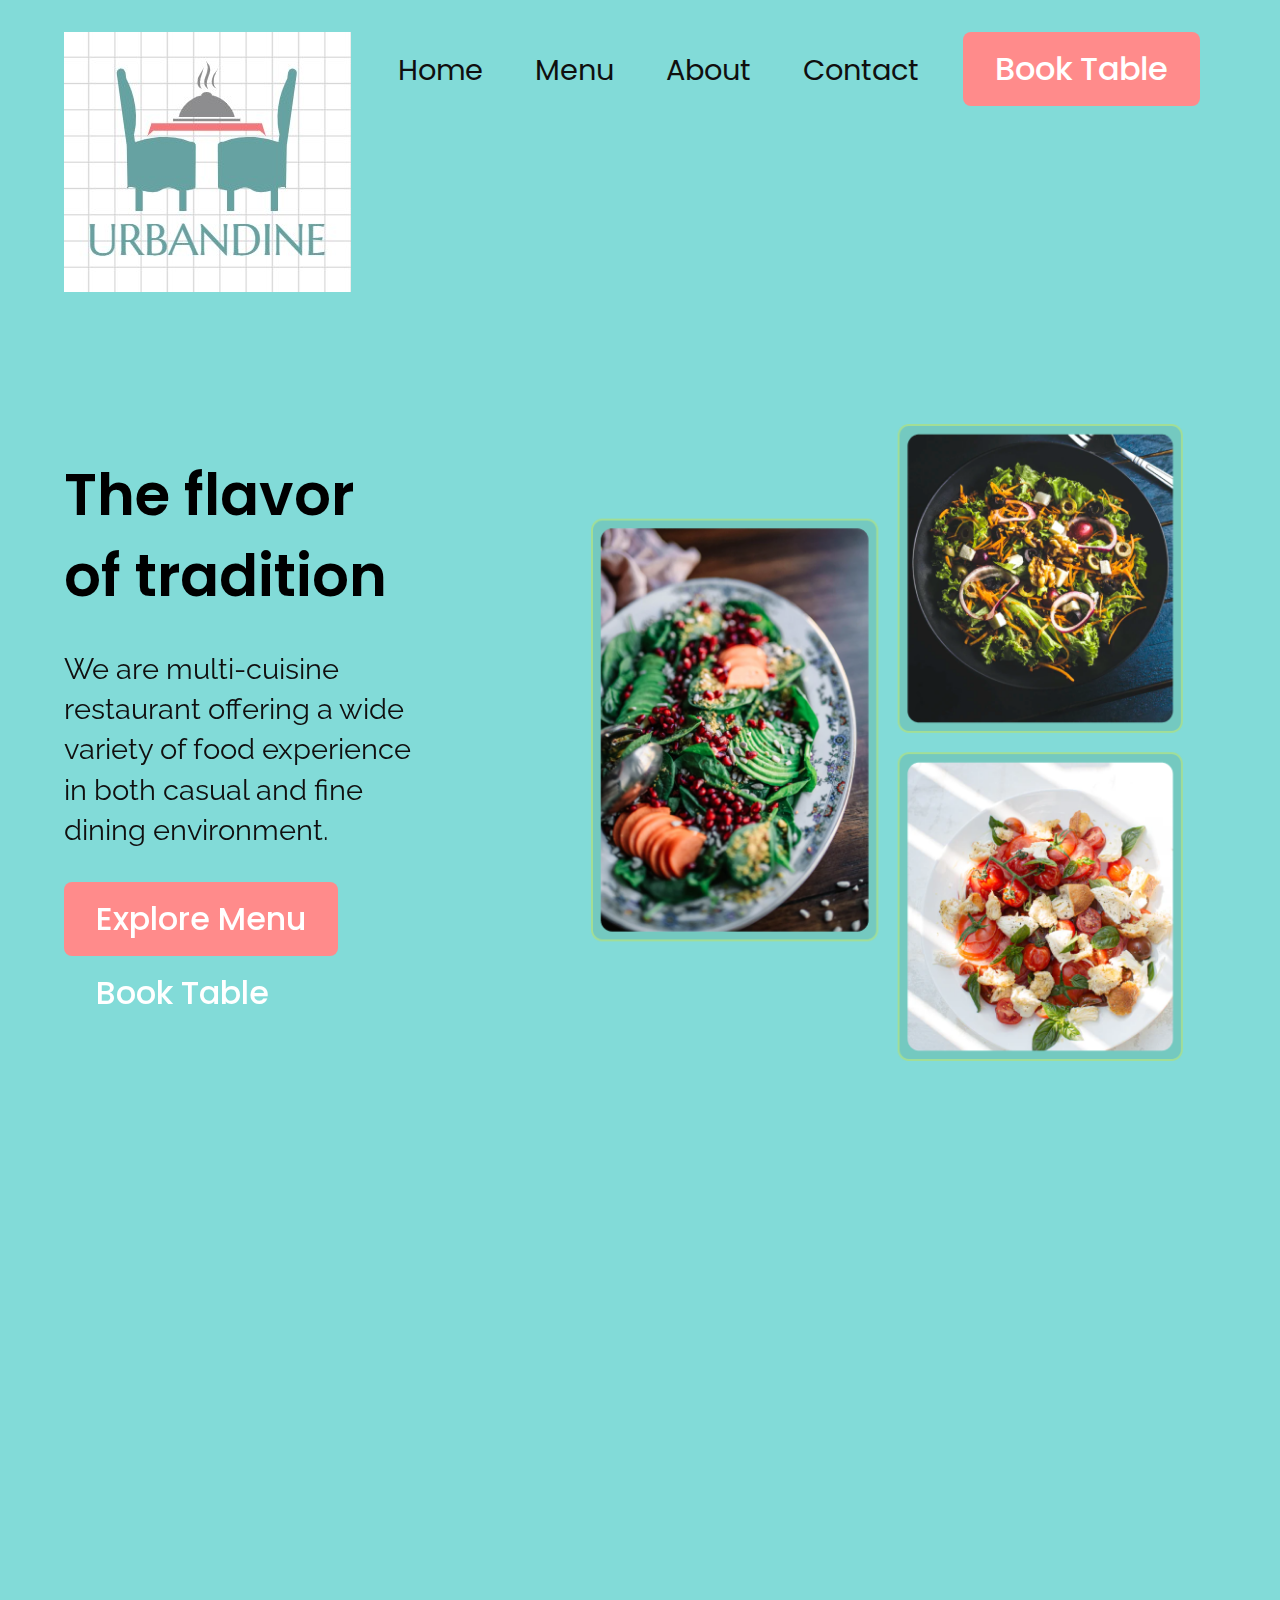
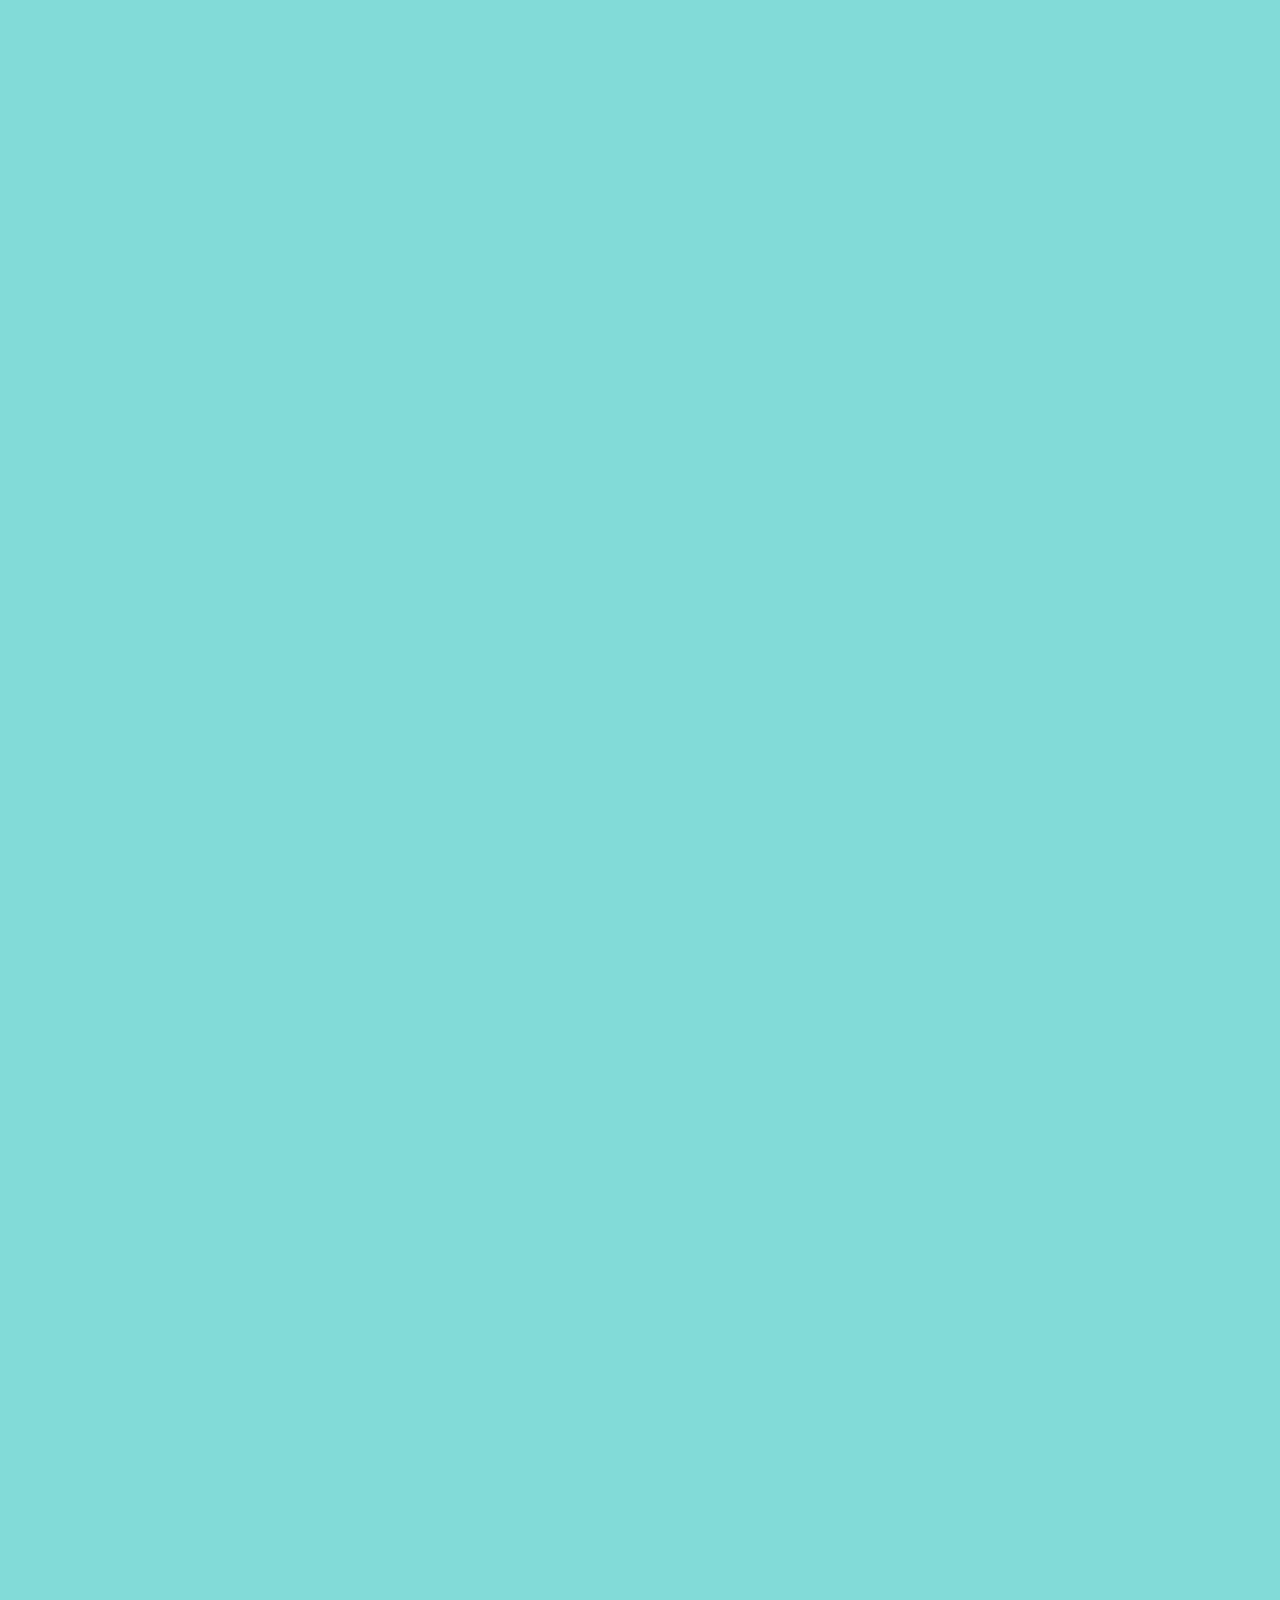
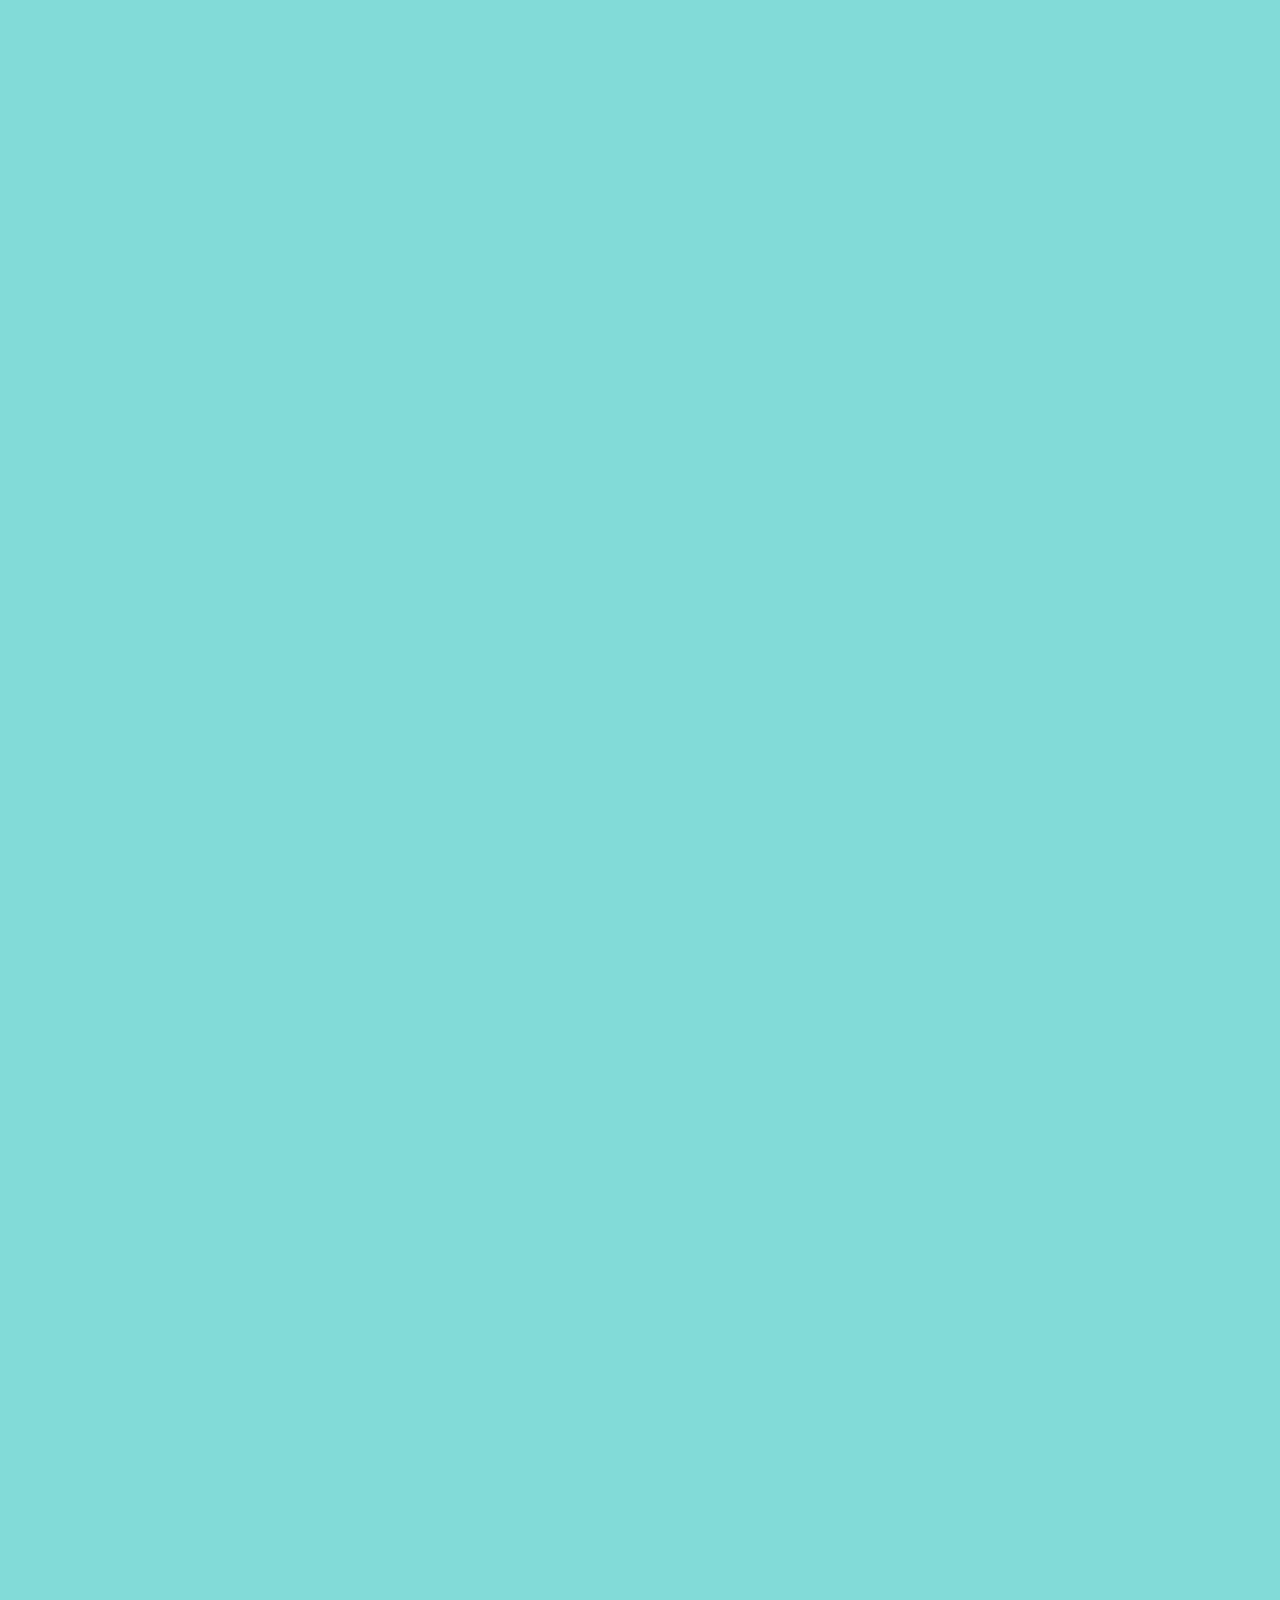
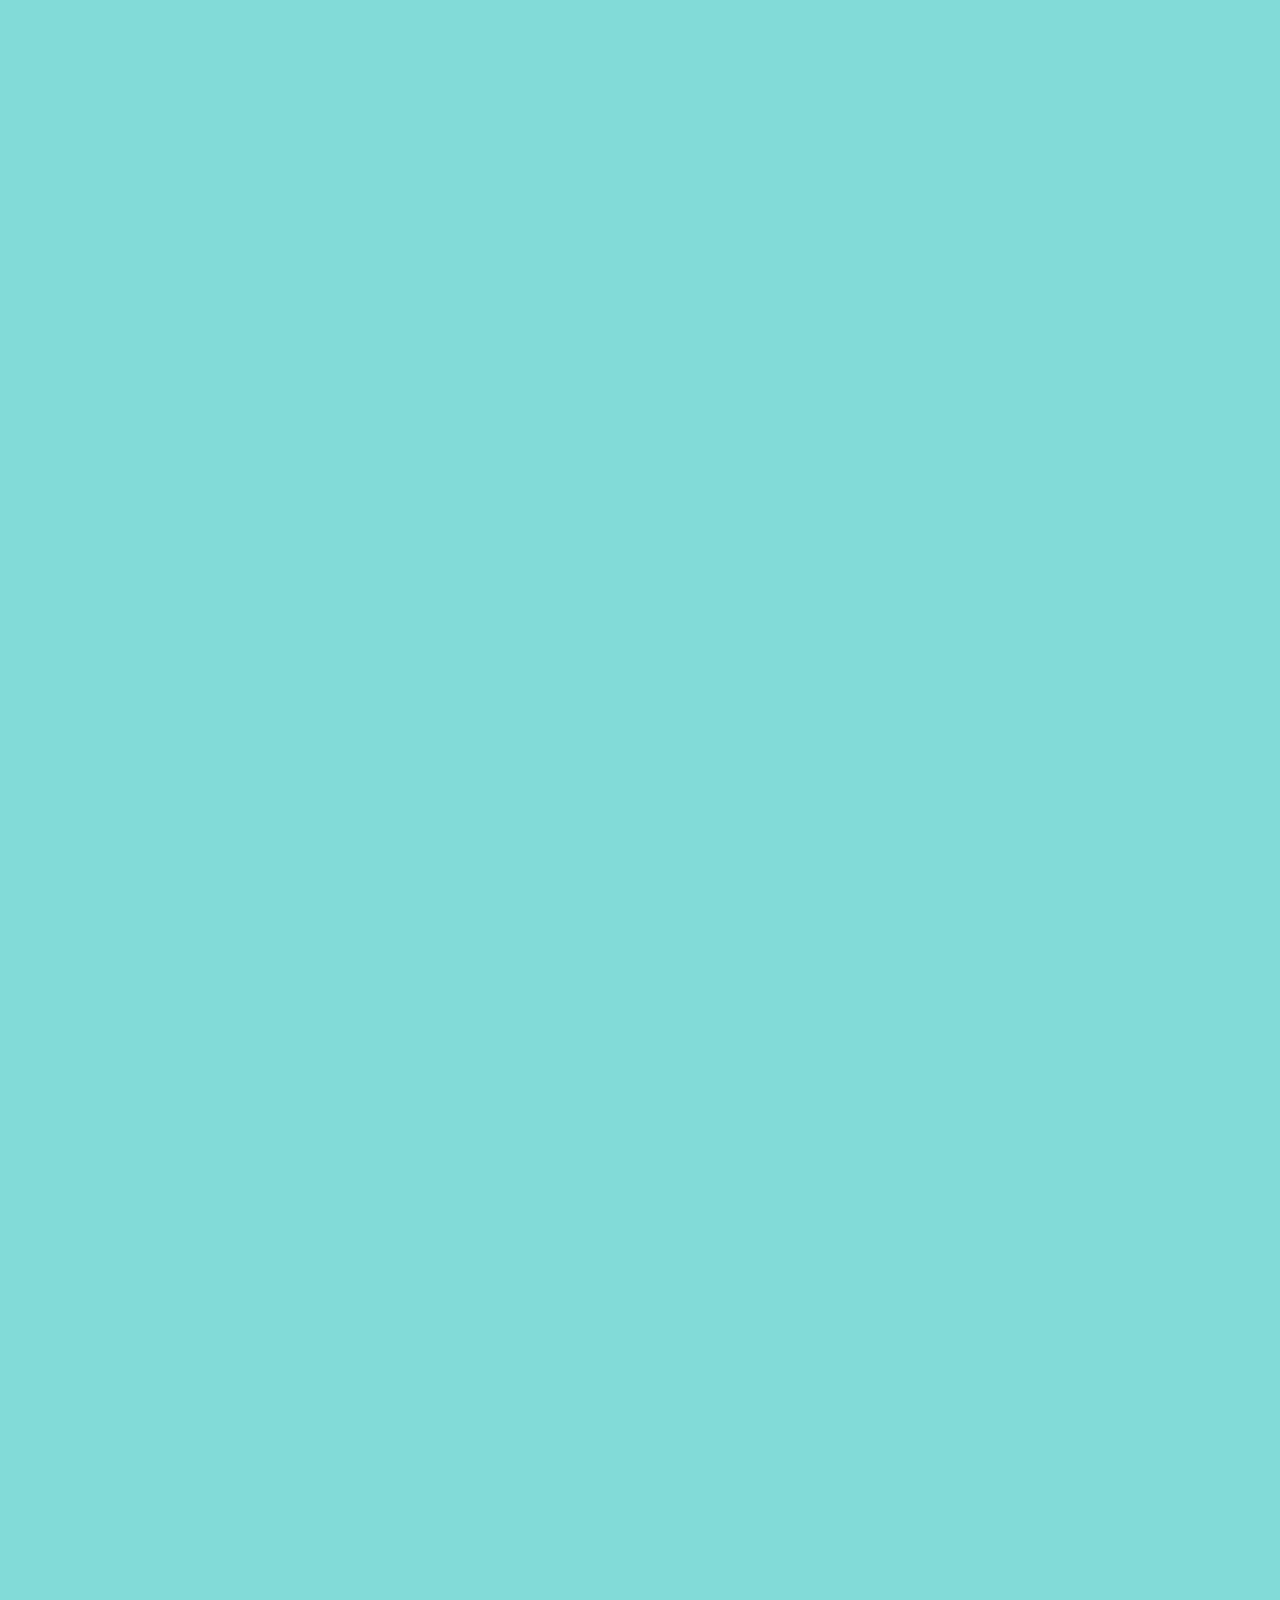
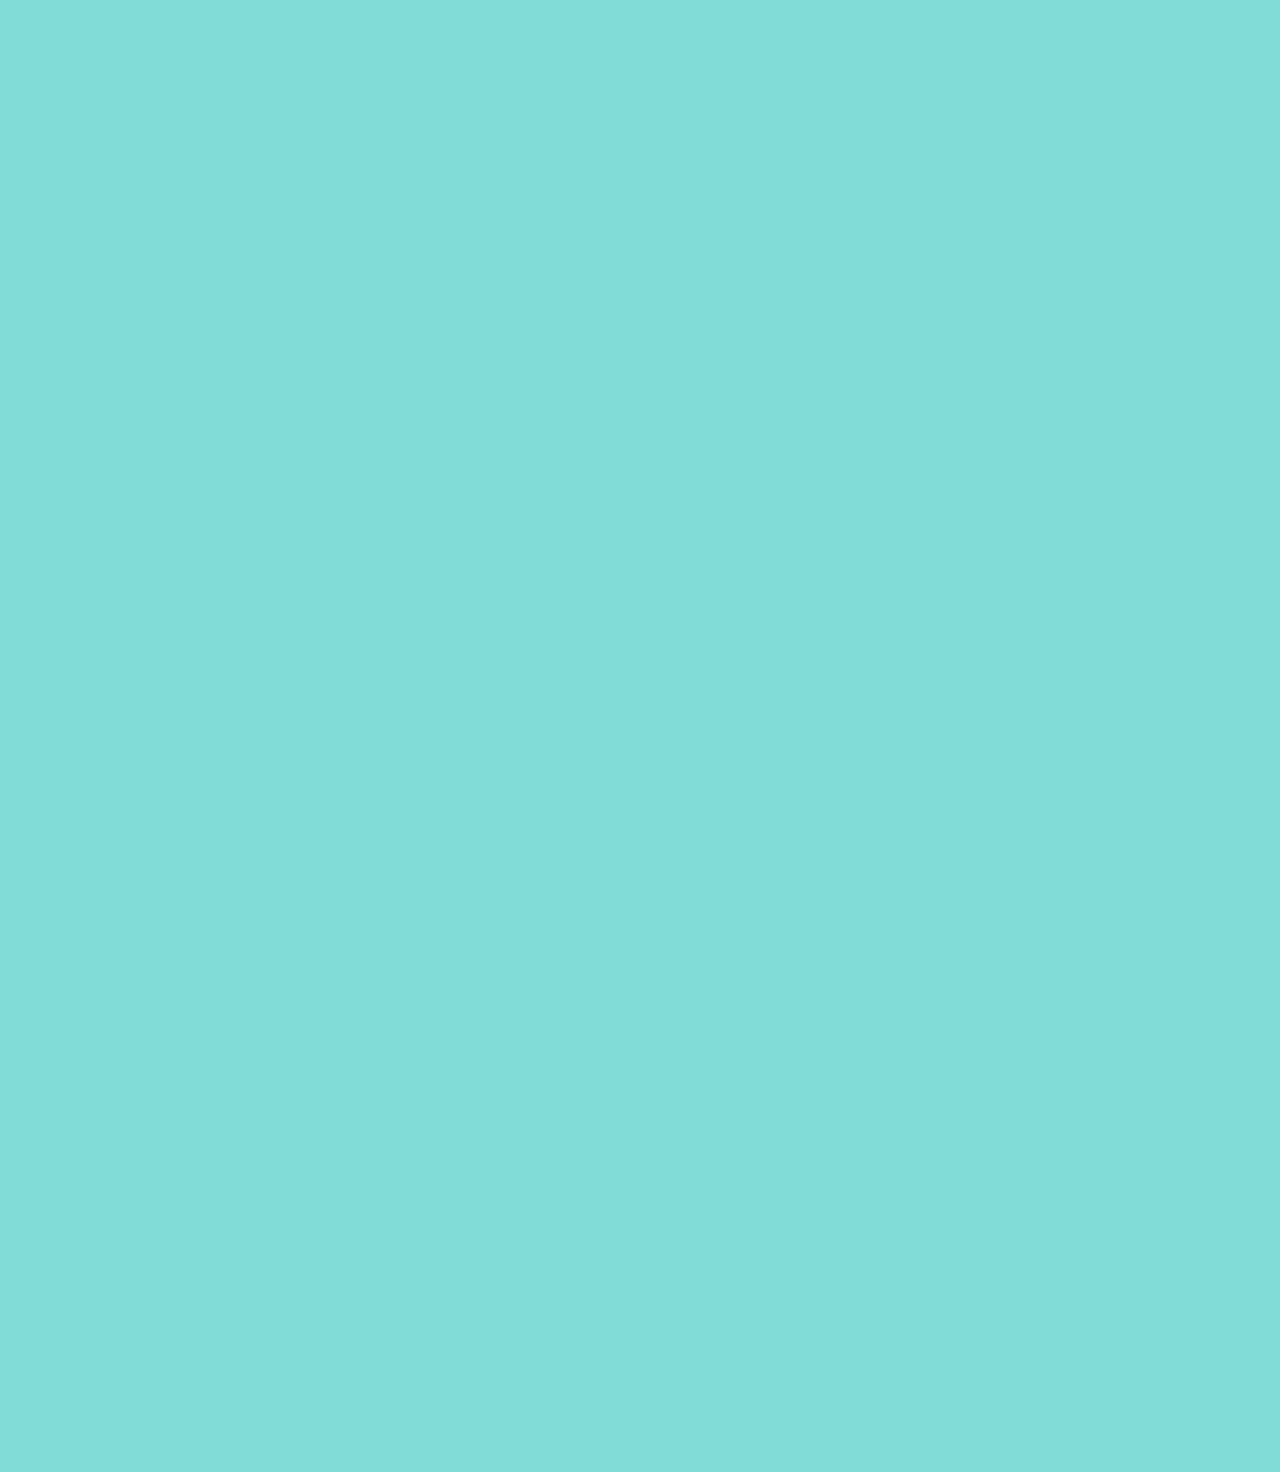
<file: index.html>
<!DOCTYPE html>
<html lange="en">
<head>
  <meta charset="UTF-8">
  <meta http-equiv="X-UA-Compatible"content="IE=edge">
  <meta name="viewport" content="width=device-width, initial-scale=1.0">
  <title>Home | UrbanDine</title>
  <link rel="stylesheet" href="./reset.css">
  <link rel="stylesheet" href="./globalstyles.css">
  <link rel="stylesheet" href="./components.css">
  <!-- aos css -->
    <link rel="stylesheet" href="https://unpkg.com/aos@next/dist/aos.css" />
    <link rel="stylesheet" href="./home.css">
</head>

<body>

<!-- Nav section -->
  <div class="nav">
    <div class="container">
      <div class="nav__wrapper">
        <a href="./index.html"class="logo">
          <img src="./images/urbandine.jpeg" alt="Urbandine">
        </a>
        <nav>
          <div class="nav__icon">
            <svg
  xmlns="http://www.w3.org/2000/svg"
  width="24"
  height="24"
  viewBox="0 0 24 24"
  fill="none"
  stroke="currentColor"
  stroke-width="2"
  stroke-linecap="round"
  stroke-linejoin="round"
>
  <line x1="3" y1="12" x2="21" y2="12" />
  <line x1="3" y1="6" x2="21" y2="6" />
  <line x1="3" y1="18" x2="21" y2="18" />
</svg>
          </div>
          <div class="nav__bgOverlay"></div>
          <ul class="nav__list">
            <div class="nav__close">

<svg
  xmlns="http://www.w3.org/2000/svg"
  width="24"
  height="24"
  viewBox="0 0 24 24"
  fill="none"
  stroke="currentColor"
  stroke-width="2"
  stroke-linecap="round"
  stroke-linejoin="round"
>
  <line x1="18" y1="6" x2="6" y2="18" />
  <line x1="6" y1="6" x2="18" y2="18" />
</svg>

</div>
            <div class="nav__list__wrapper">
              <li><a href="./index.html"class= "nav__link">Home</a></li>
              <li><a href="./menu.html"class= "nav__link">Menu</a></li>
              <li><a href="./about.html"class= "nav__link">About</a></li>
              <li><a href="./contact.html"class= "nav__link">Contact</a></li>
              <li><a href="./booking.html"class= "btn primary-btn">Book Table</a></li>
            </div>
          </ul>
        </nav>
      </div>
    </div>
    </div>
<!-- End Nav section -->

<!-- Hero Section-->
<section id="hero">
  <div class="container">
    <div class="hero__wrapper">
      <div class="hero__left" data-aos="fade-left">
        <div class="hero__left__wrapper">
          <h1 class="hero__heading">The flavor of tradition</h1>
          <p class="hero__info">We are multi-cuisine restaurant offering a wide variety of food experience in both casual and fine dining environment.</p>
          <div class="button__wrapper">
            <a href="#" class="btn primary-btn">Explore Menu</a>
            <a href="#" class="btn">Book Table</a>
          </div>
        </div>
      </div>
      <div class="hero__right" data-aos="fade-right">
        <div class="hero__imgwrapper">
          <img src="./images/heroImg.png" alt="food img">
        </div>
      </div>
    </div>
    </div>
</section>
<!--End Hero Section-->

<!-- Store info section-->
<section id="storeInfo" data-aos="fade-up">
  <div class="container">
    <div class="storeInfo__wrapper">
      <div class="storeInfo__item">
        <div class="storeInfo__icon">
          <img src="./images/wall-clock-icon.svg" alt="icon">
        </div>
        <h3 class="storeInfo__title">
          10 AM - 11 PM
        </h3>
        <p class="storeInfo__text">
          Opening Hour
        </p>
      </div>
      <div class="storeInfo__item">
        <div class="storeInfo__icon">
          <img src="./images/address-icon.svg" alt="icon">
        </div>
        <h3 class="storeInfo__title">
          Model Town, Jalandhar City, Punjab(INDIA)
        </h3>
        <p class="storeInfo__text">
          Address
        </p>
      </div>
      <div class="storeInfo__item">
        <div class="storeInfo__icon">
          <img src="./images/phone-icon.svg" alt="icon">
        </div>
        <h3 class="storeInfo__title">
          +91 2345687239
        </h3>
        <p class="storeInfo__text">
          Call Now
        </p>
      </div>
    </div>
  </div>
<!-- end Store info section-->

<!-- Our Specials Section-->
<section id="ourSpecials" data-aos="fade-up">
  <div class="container">
    <div class="ourSpecials__wrapper">
      <div class="ourSpecials__left">
        <div class="ourSpecials__item">
          <div class="ourSpecials__item__img">
            <img src="./images/food-3.png" alt="food img">
          </div>
          <h2 class="ourSpecials__item__title">Sweet Potato Fries Bowl</h2>
          <h3 class="ourSpecials__item__price">Rs.750</h3>
          <div class="ourSpecials__item__stars">
            <img src="./images/3star.png" alt="3stars">
          </div>
          <p class="ourSpecials__item__text">
            These Sweet Potato Fries bowl are a glorious,messy plate of goodness. Crispy sweet potato fries loaded with lots of fresh summer vegetables and lime ranch. By adding a seasoning blend with chipotle powder, gralic and onion, these spicy sweet potato fries are full of flavour.
          </p>
        </div>
        <div class="ourSpecials__item">
          <div class="ourSpecials__item__img">
            <img src="./images/food-1.png" alt="food img">
          </div>
          <h2 class="ourSpecials__item__title">Vegan Salad Bowl
          </h2>
          <h3 class="ourSpecials__item__price">Rs.550</h3>
          <div class="ourSpecials__item__stars">
            <img src="./images/3star.png" alt="3stars">
          </div>
          <p class="ourSpecials__item__text">
            Vegan salad bowl are immensely satisfying with any combination of whole grains, pulses, noodles, raw or cooked fruits, and veggies all topped off with a delicious sauce or dressing – each bite is an explosion of flavors and textures.
          </p>
        </div>
      </div>
      <div class="ourSpecials__right">
        <h2 class="ourSpecials__title">our Specials</h2>
        <p class="ourSpecials__text">
          All of our food is prepared daily at our restaurants to ensure the highest quality, freshestmeals are delivered to our customers.
        </p>
        <a href="./booking.html" class="btn primary-btn">Book Table</a>
      </div>
    </div>

  </div>
</section>
<!-- End Our Specials Section-->

<!-- Top Dishes -->
<section id="dishGrid" data-aos="fade-down">
  <div class="container">
    <h2 class="dishGrid__title">
      Top Dishes
    </h2>
    <div class="dishGrid__wrapper">
      <div class="dishGrid__item">
        <div class="dishGrid__item__img">
          <img src="./images/food-1.png" alt="food img">
        </div>
        <div class="dishGrid__item__info">
          <h3 class="dishGrid__item__title">
          Vegan Salad Bowl
        </h3>
        <h3 class="dishGrid__item__price">Rs.550</h3>
        <div class="dishGrid__item__stars">
          <img src="./images/3star.png" alt="3 stars">
        </div>
        </div>
      </div>
      <div class="dishGrid__item">
        <div class="dishGrid__item__img">
          <img src="./images/biryani.jpg" alt="food img">
        </div>
        <div class="dishGrid__item__info">
          <h3 class="dishGrid__item__title">
          Sep. Non-Veg Biryani
        </h3>
        <h3 class="dishGrid__item__price">Rs.470</h3>
        <div class="dishGrid__item__stars">
          <img src="./images/3star.png" alt="3 stars">
        </div>
        </div>
      </div>
      <div class="dishGrid__item">
        <div class="dishGrid__item__img">
          <img src="./images/bhurji.jpg" alt="food img">
        </div>
        <div class="dishGrid__item__info">
          <h3 class="dishGrid__item__title">
          Punjabi Paneer Bhurji
        </h3>
        <h3 class="dishGrid__item__price">Rs.570</h3>
        <div class="dishGrid__item__stars">
          <img src="./images/3star.png" alt="3 stars">
        </div>
        </div>
      </div>
    </div>

  </div>

</section>
<!-- End Top Dishes -->

<!-- Discount Section -->
<section id="discount" data-aos="fade-up">
  <div class="container">
    <div class="discount__wrapper">
      <div class="discount__images">
        <div class="discount__img1">
          <img src="./images/food-5.png" alt="food img">
        </div>
        <div class="discount__img2">
          <img src="./images/food-4.png" alt="food img">
        </div>
        <div class="discount__img3">
          <img src="./images/food-3.png" alt="food img">
        </div>
      </div>
      <div class="discount__info">
        <h3 class="discount__text">20% OFF</h3>
        <h3 class="discount__title">Demo Dish For Discount</h3>
        <h3 class="discount__price">
          <span class="discount__oldPrice">Rs.740</span>
          <span class="discount__newPrice">Rs.640</span>
        </h3>
        <div class="discount__stars">
          <img src="./images/3star.png" alt="3 stars">
        </div>
        <a href="./booking.html" class="btn primary-btn">Book Table</a>
      </div>
    </div>

  </div>

</section>
<!-- End Discount Section-->

<!-- Events Media Section-->
<section id="eventsMedia" data-aos="fade-up">
  <div class="container">
    <div class="eventsMedia__wrapper">
      <div class="eventsMedia__1">
        <img src="./images/eventsMedia1.png" alt="events">
        <a href="#" class="eventsMedia__1__playButton">
        <img src="./images/playIcon.svg" alt="play button">
        </a>
      </div>
      <div class="eventsMedia__2">
        <img src="./images/eventsMedia2.png" alt="events">
      </div>
    </div>
  </div>
</section>
<!-- End Events Media Section-->

<!-- Events Info section-->
<section id="eventsInfo" data-aos="fade-up">
  <div class="container">
    <div class="eventsInfo__wrapper">
      <div class="eventsInfo__left">
        <div class="eventsInfo__item">
          <div class="eventsInfo__item__img">
            <img src="./images/event-corporate.png" alt="events">
          </div>
          <div class="eventsInfo__item__info">
            <h2 class="eventsInfo__item__title">Corporate Events</h2>
            <p class="eventsInfo__item__text">
              UrbanDine is the perfect venue for your corporate events. We specialize in private parties.
            </p>
          </div>
        </div>
        <div class="eventsInfo__item">
          <div class="eventsInfo__item__img">
            <img src="./images/event-weedings.png" alt="events">
          </div>
          <div class="eventsInfo__item__info">
            <h2 class="eventsInfo__item__title">Wedding</h2>
            <p class="eventsInfo__item__text">
              UrbanDine offers an intimately unique wedding experience set in a spectacular setting that is sophisticated and comfortable.
            </p>
          </div>
        </div>
      </div>
      <div class="eventsInfo__right">
        <h2 class="eventsInfo__title">
          Book For Events
        </h2>
        <p class="eventsInfo__text">
          Book your private event or corporate function at UrbanDine to experience a truly unique experience.
        </p>
        <a href="./contact.html" class="btn primary-btn">Contact Now</a>
      </div>
    </div>
  </div>
</section>

<!-- End Events Info section-->

<!-- Why us Section -->
<section id="whyUs">
  <div class="container">
    <div class="whyUs__wrapper">
      <div class="whyUs__left" data-aos="fade-right">
        <h2 class="whyUs__title">Why Choose Our Food</h2>
        <p class="whyUs__text">
          Quality of Service, Food, Ambiance and Value of Money are the primary elements for choosing a restaurant. UrbanDine is One of the Most exquisite fine-dining restaurant in Punjab cities with a captivating view of perfect ambiance, and scrumptious food.
        </p>
      </div>
      <div class="whyUs__right" data-aos="fade-left">
        <div class="whyUs__items__wrapper">
          <div class="whyUs__item">
            <div class="whyUs__item__icon">
              <img src="./images/whyUs-icon1.svg" alt="quality food">
            </div>
            <p class="whyUs__item__text">Quality Food</p>
          </div>
          <div class="whyUs__item">
            <div class="whyUs__item__icon">
              <img src="./images/whyUs-icon2.svg" alt="Classic taste">
            </div>
            <p class="whyUs__item__text">Classic taste</p>
          </div>
          <div class="whyUs__item">
            <div class="whyUs__item__icon">
              <img src="./images/whyUs-icon3.svg" alt="Skilled chef">
            </div>
            <p class="whyUs__item__text">Skilled chef</p>
          </div>
          <div class="whyUs__item">
            <div class="whyUs__item__icon">
              <img src="./images/whyUs-icon4.svg" alt="Best service">
            </div>
            <p class="whyUs__item__text">Best service</p>
          </div>
        </div>
      </div>
    </div>
  </div>
</section>
<!-- End Why us Section -->

<!-- Newsletter Section -->
<section id="newsletter" data-aos="fade-up">
  <div class="container">
    <div class="newsletter__wrapper">
      <div class="newsletter__info">
        <h3 class="newsletter__title">Join Newsletter</h3>
        <p class="newsletter__text">
          Get notified with the latest news and recent offers from the "UrbanDine".
        </p>
      </div>
      <div class="newsletter__form">
        <form>
         <label for="email">
           <input type="email" placeholder="Your Email Address">
         </label>
         <button type="submit">Join</button>
        </form>
      </div>
    </div>
  </div>
</section>
<!-- End Newsletter Section -->

<!-- footer -->
  <footer>
    <div class="container">
      <div class="footer__wrapper">
        <div class="footer__col1">
          <div class="footer__logo">
            <img src="./images/urbandine.jpeg" alt="Urbandine">
          </div>
          <p class="footer_desc">
            Fresh and Delicious traditional Indian food to delight the whole family.
          </p>
          <div class="footer_socials">
            <h4 class="footer_socials__title">Follow us</h4>
            <ol>
              <li>
                <a href="#">
                <svg
  xmlns="http://www.w3.org/2000/svg"
  width="24"
  height="24"
  viewBox="0 0 24 24"
  fill="none"
  stroke="currentColor"
  stroke-width="2"
  stroke-linecap="round"
  stroke-linejoin="round"
>
  <path d="M18 2h-3a5 5 0 0 0-5 5v3H7v4h3v8h4v-8h3l1-4h-4V7a1 1 0 0 1 1-1h3z" />
</svg>
</a>
         </li>
         <li>
           <a href="#">
             <svg
  xmlns="http://www.w3.org/2000/svg"
  width="24"
  height="24"
  viewBox="0 0 24 24"
  fill="none"
  stroke="currentColor"
  stroke-width="2"
  stroke-linecap="round"
  stroke-linejoin="round"
>
  <rect x="2" y="2" width="20" height="20" rx="5" ry="5" />
  <path d="M16 11.37A4 4 0 1 1 12.63 8 4 4 0 0 1 16 11.37z" />
  <line x1="17.5" y1="6.5" x2="17.51" y2="6.5" />
</svg>
</a>
    </li>
    <a href="#">
      <svg
 xmlns="http://www.w3.org/2000/svg"
 width="24"
 height="24"
 viewBox="0 0 24 24"
 fill="none"
 stroke="currentColor"
 stroke-width="2"
 stroke-linecap="round"
 stroke-linejoin="round"
>
 <path d="M23 3a10.9 10.9 0 0 1-3.14 1.53 4.48 4.48 0 0 0-7.86 3v1A10.66 10.66 0 0 1 3 4s-4 9 5 13a11.64 11.64 0 0 1-7 2c9 5 20 0 20-11.5a4.5 4.5 0 0 0-.08-.83A7.72 7.72 0 0 0 23 3z" />
</svg>
    <li>

</a>
</li>
            </ol>
          </div>
        </div>
        <div class="footer__col2">
        <h3 class="footer__text__title">
          Links
        </h3>
        <ol class="footer__text">
          <li>
            <a href="./index.html">Home</a>
          </li>
          <li>
            <a href="./menu.html">Menu</a>
          </li>
          <li>
            <a href="./booking.html">Book Table</a>
          </li>
        <li>
          <a href="./about.html">About Us</a>
        </li>
        <li>
          <a href="./contact.html">Contact</a>
        </li>
        <li>
          <a href="#">Privacy Policy</a>

        </li>
        </ol>
        </div>
        <div class="footer__col3">
        <h3 class="footer__text__title">
          Support
        </h3>
        <ol class="footer__text">
          <li>
            <a href="./contact.html">Contact</a>
          </li>
          <li>
            <a href="#">Support Center</a>
          </li>
          <li>
            <a href="#">Feedback</a>
          </li>
        </ol>
        </div>
        <div class="footer__col4">
        <h3 class="footer__text__title">
          Contact
        </h3>
        <ol class="footer__text">
          <li>
            <a href="mobile no: +91 2345687239">+91 2345687239</a>
          </li>
          <li>
            <a href="mail id:">urbandine786@gmail.com</a>
          </li>
          <li>
            <a href="address">Shop No.22/B, Model Town, Jalandhar City, Punjab(INDIA) </a>
          </li>
        </ol>
        </div>
      </div>

    </div>

  </footer>
  <div class="copyright">
    <div class="container">
      <p class="copyright__text">
        © Copyright 2022 UrbanDine | All right reserved
      </p>
    </div>
  </div>
  <!-- end footer -->

  <!-- aos script -->
  <script src="https://unpkg.com/aos@next/dist/aos.js"></script>
  <!-- Custom script -->
    <script src="./main.js"></script>
</body>
</html>
</file>
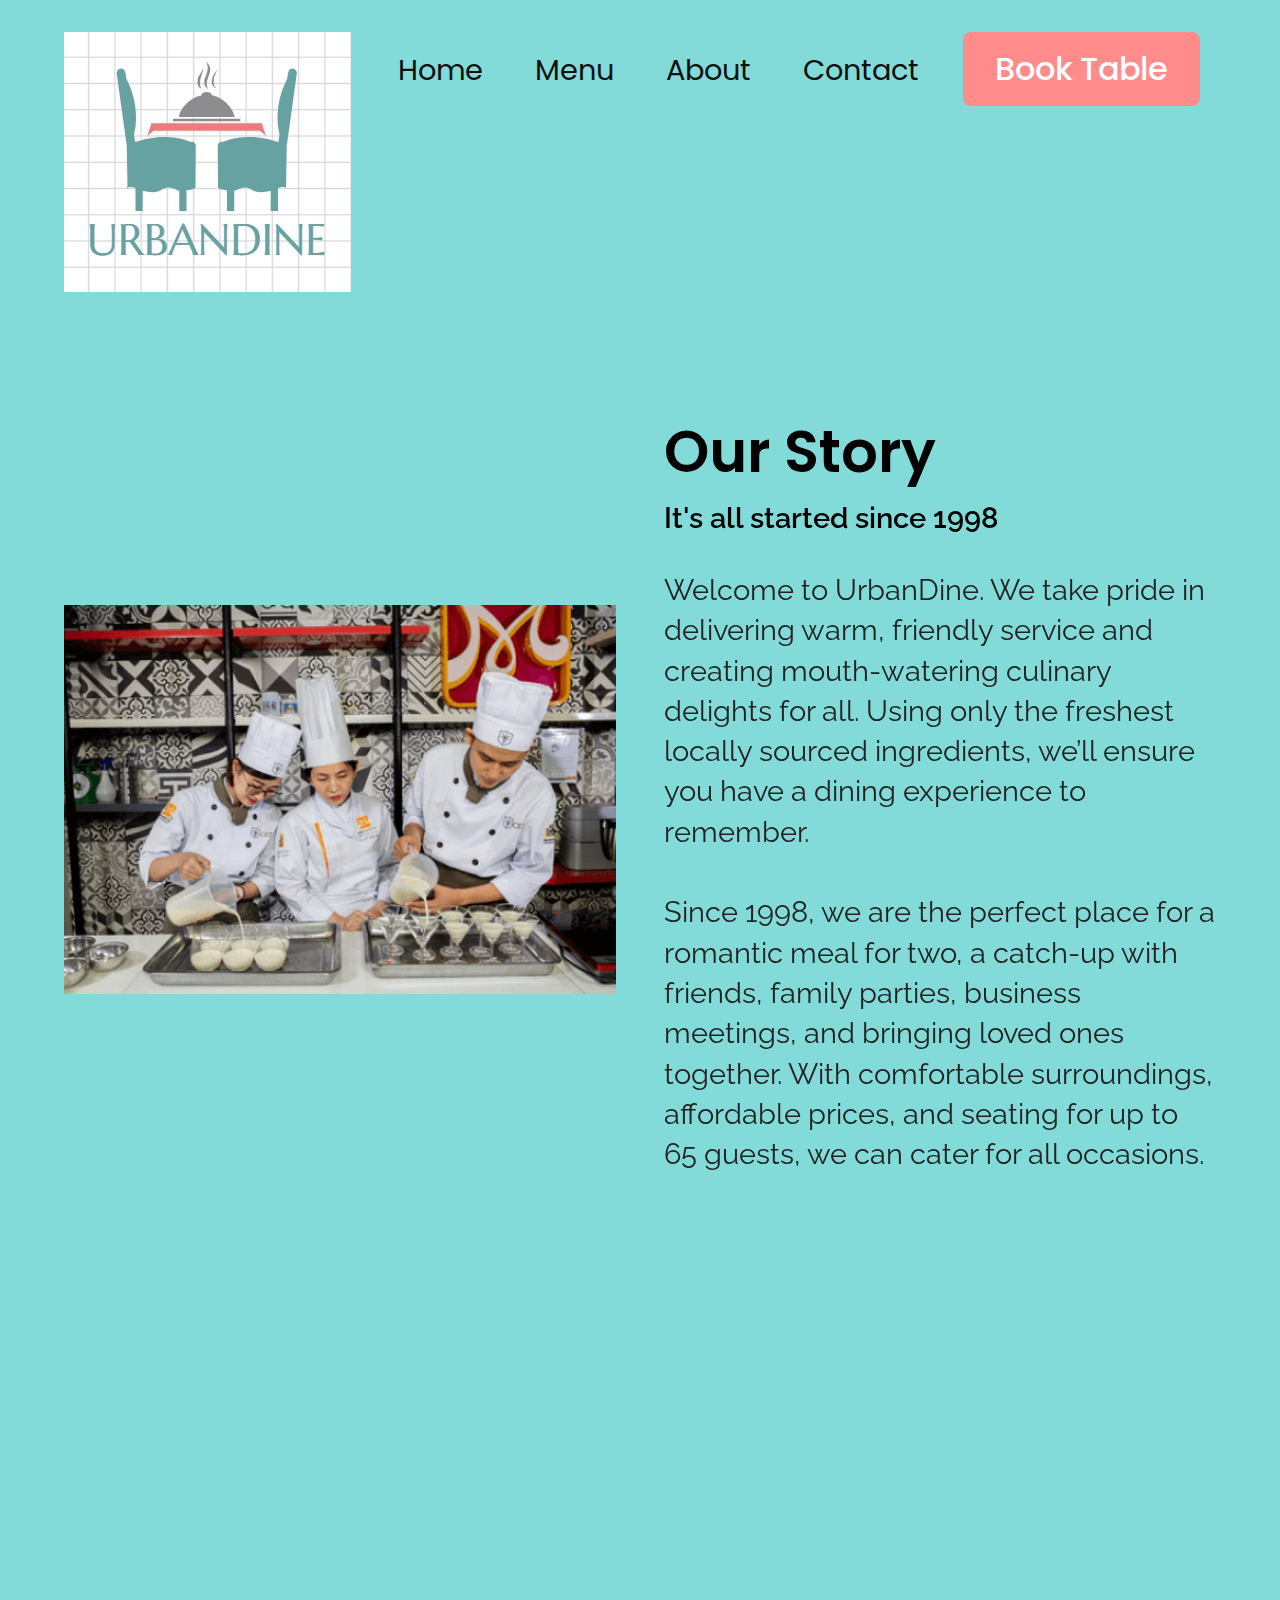
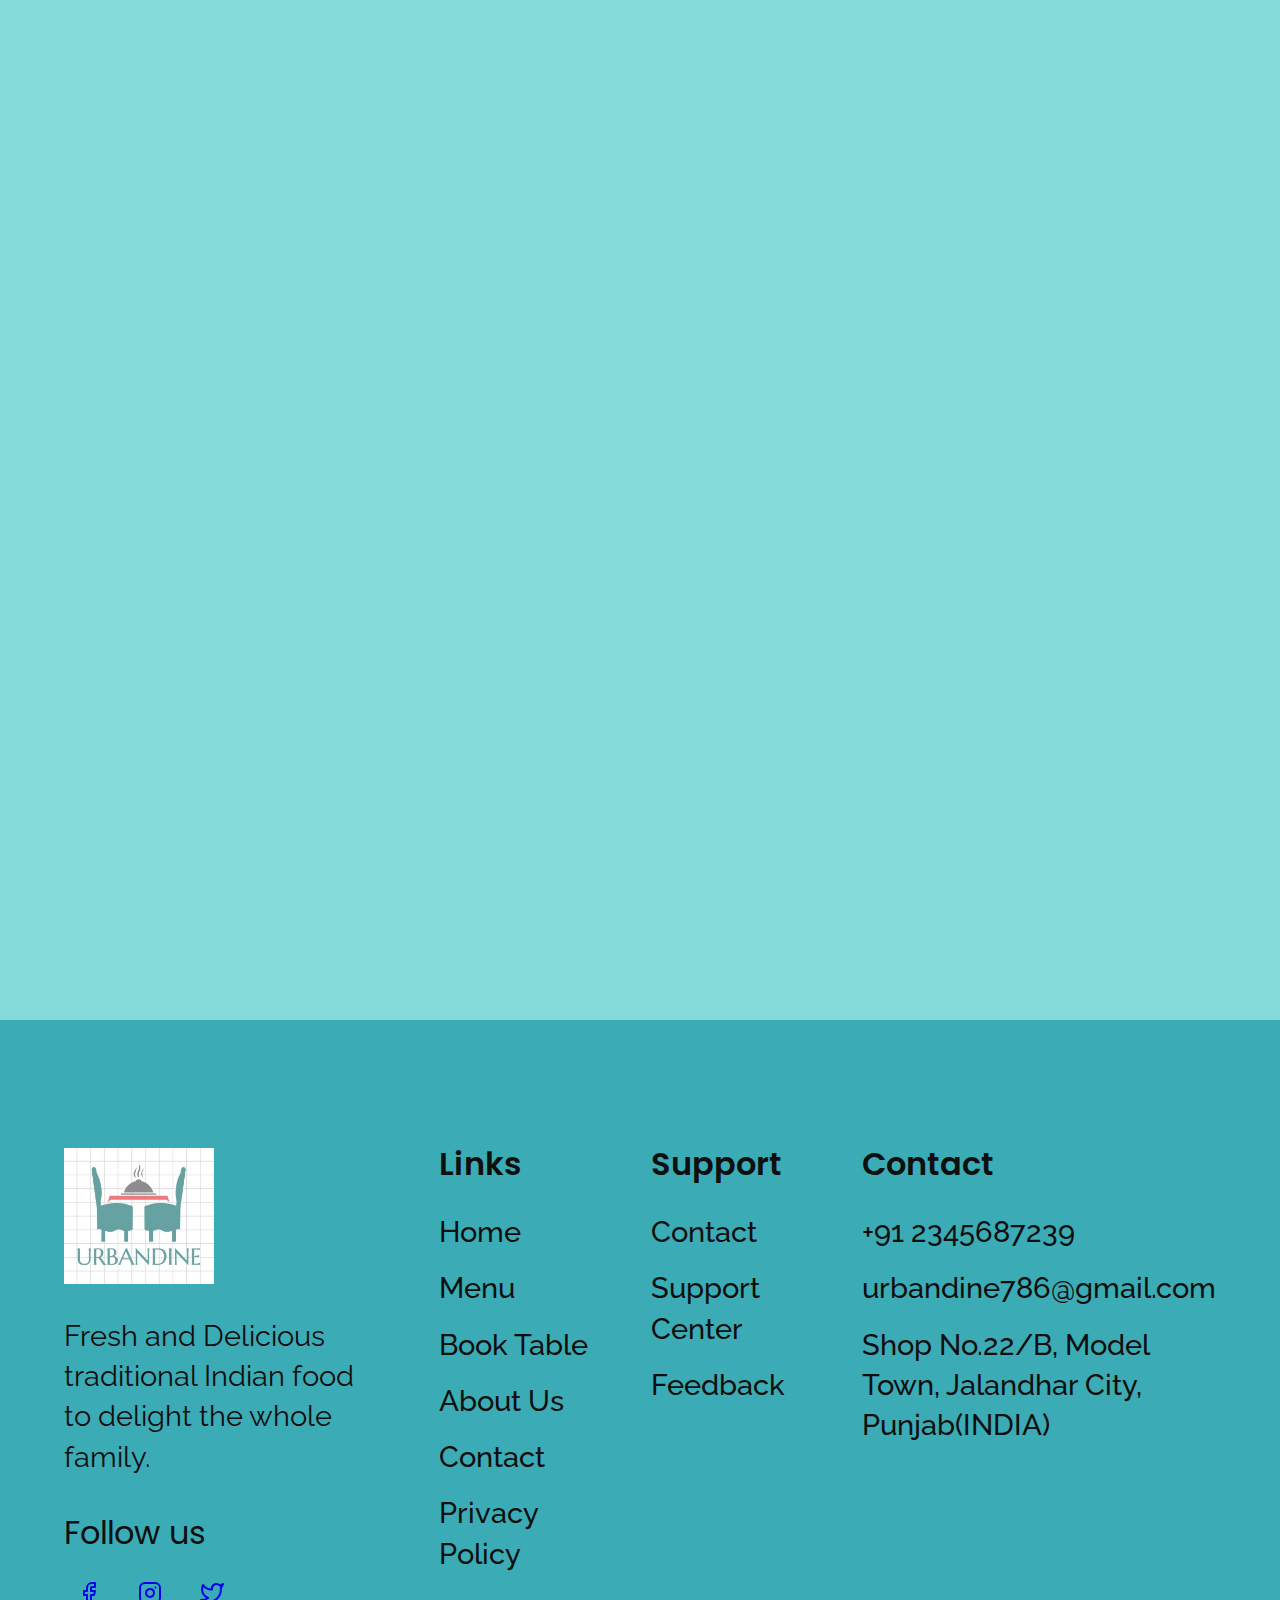
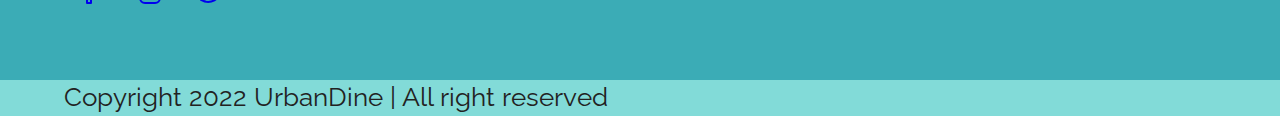
<file: about.html>
<!DOCTYPE html>
<html lange="en">
<head>
  <meta charset="UTF-8">
  <meta http-equiv="X-UA-Compatible"content="IE=edge">
  <meta name="viewport" content="width=device-width, initial-scale=1.0">
  <title>About | UrbanDine</title>
  <link rel="stylesheet" href="./reset.css">
  <link rel="stylesheet" href="./globalstyles.css">
  <link rel="stylesheet" href="./components.css">
  <link rel="stylesheet" href="./about.css">
  <!-- aos css -->
    <link rel="stylesheet" href="https://unpkg.com/aos@next/dist/aos.css" />
</head>

<body>
  <!-- Nav section -->
  <div class="nav">
    <div class="container">
      <div class="nav__wrapper">
        <a href="./index.html"class="logo">
          <img src="./images/urbandine.jpeg" alt="Urbandine">

        </a>
        <nav>
          <div class="nav__icon">
            <svg
  xmlns="http://www.w3.org/2000/svg"
  width="24"
  height="24"
  viewBox="0 0 24 24"
  fill="none"
  stroke="currentColor"
  stroke-width="2"
  stroke-linecap="round"
  stroke-linejoin="round"
>
  <line x1="3" y1="12" x2="21" y2="12" />
  <line x1="3" y1="6" x2="21" y2="6" />
  <line x1="3" y1="18" x2="21" y2="18" />
</svg>
          </div>
          <div class="nav__bgOverlay"></div>
          <ul class="nav__list">
            <div class="nav__close">

<svg
  xmlns="http://www.w3.org/2000/svg"
  width="24"
  height="24"
  viewBox="0 0 24 24"
  fill="none"
  stroke="currentColor"
  stroke-width="2"
  stroke-linecap="round"
  stroke-linejoin="round"
>
  <line x1="18" y1="6" x2="6" y2="18" />
  <line x1="6" y1="6" x2="18" y2="18" />
</svg>

</div>
            <div class="nav__list__wrapper">
              <li><a href="./index.html"class= "nav__link">Home</a></li>
              <li><a href="./menu.html"class= "nav__link">Menu</a></li>
              <li><a href="./about.html"class= "nav__link">About</a></li>
              <li><a href="./contact.html"class= "nav__link">Contact</a></li>
              <li><a href="./booking.html"class= "btn primary-btn">Book Table</a></li>
            </div>

          </ul>
        </nav>
      </div>
    </div>
    </div>
<!-- End Nav section -->

<!-- Our Story-->
<section id="ourStory" data-aos="fade-up">
  <div class="container">
    <div class="ourStory__wrapper">
      <div class="ourStory__img">
        <img src="./images/ourStoryImg.png" alt="urbandine">
      </div>
      <div class="ourStory__info">
        <h3 class="ourStory__title">Our Story</h3>
        <p class="ourStory__subtitle">It's all started since 1998</p>
        <p class="ourStory__text">
          Welcome to UrbanDine. We take pride in delivering warm, friendly service and creating mouth-watering culinary delights for all. Using only the freshest locally sourced ingredients, we’ll ensure you have a dining experience to remember.

<br><br>
Since 1998, we are the perfect place for a romantic meal for two, a catch-up with friends, family parties, business meetings, and bringing loved ones together. With comfortable surroundings, affordable prices, and seating for up to 65 guests, we can cater for all occasions.
        </p>
      </div>
    </div>
  </div>
</section>
<!-- End of Our Story-->

<!-- Our Goals-->
<section id="ourGoals" data-aos="fade-down">
  <div class="container">
    <div class="ourGoals__info">
      <h3 class="ourGoals__title">Our Goals</h3>
      <p class="ourGoals__text">We shall sell delicious and remarkable food and beverages that meet the highest quality, freshness, and seasonality criteria while combining modern-creative and classic cooking traditions. By showcasing warmth, graciousness, efficiency, skill, professionalism, and integrity in our work, we will continually serve our consumers with exceptional service. To have every customer who comes through our doors leave impressed by their experience at Shaif's Cuisine and excited to come back again.
      </p>
    </div>
    <div class="ourGoals__imgs__wrapper">
      <div class="ourGoals__img1">
        <img src="./images/ourGoals_img1.png" alt="img">
      </div>
      <div class="ourGoals__img2">
        <img src="./images/ourGoals_img2.png" alt="img">
      </div>
      <div class="ourGoals__img3">
        <img src="./images/ourGoals_img3.png" alt="img">
      </div>
    </div>
  </div>
</section>
<!-- End of Our Goals-->

  <!-- footer -->
  <footer>
    <div class="container">
      <div class="footer__wrapper">
        <div class="footer__col1">
          <div class="footer__logo">
            <img src="./images/urbandine.jpeg" alt="Urbandine">
          </div>
          <p class="footer_desc">
            Fresh and Delicious traditional Indian food to delight the whole family.
          </p>
          <div class="footer_socials">
            <h4 class="footer_socials__title">Follow us</h4>
            <ol>
              <li>
                <a href="#">
                <svg
  xmlns="http://www.w3.org/2000/svg"
  width="24"
  height="24"
  viewBox="0 0 24 24"
  fill="none"
  stroke="currentColor"
  stroke-width="2"
  stroke-linecap="round"
  stroke-linejoin="round"
>
  <path d="M18 2h-3a5 5 0 0 0-5 5v3H7v4h3v8h4v-8h3l1-4h-4V7a1 1 0 0 1 1-1h3z" />
</svg>
</a>
         </li>
         <li>
           <a href="#">
             <svg
  xmlns="http://www.w3.org/2000/svg"
  width="24"
  height="24"
  viewBox="0 0 24 24"
  fill="none"
  stroke="currentColor"
  stroke-width="2"
  stroke-linecap="round"
  stroke-linejoin="round"
>
  <rect x="2" y="2" width="20" height="20" rx="5" ry="5" />
  <path d="M16 11.37A4 4 0 1 1 12.63 8 4 4 0 0 1 16 11.37z" />
  <line x1="17.5" y1="6.5" x2="17.51" y2="6.5" />
</svg>
</a>
    </li>
    <a href="#">
      <svg
 xmlns="http://www.w3.org/2000/svg"
 width="24"
 height="24"
 viewBox="0 0 24 24"
 fill="none"
 stroke="currentColor"
 stroke-width="2"
 stroke-linecap="round"
 stroke-linejoin="round"
>
 <path d="M23 3a10.9 10.9 0 0 1-3.14 1.53 4.48 4.48 0 0 0-7.86 3v1A10.66 10.66 0 0 1 3 4s-4 9 5 13a11.64 11.64 0 0 1-7 2c9 5 20 0 20-11.5a4.5 4.5 0 0 0-.08-.83A7.72 7.72 0 0 0 23 3z" />
</svg>
    <li>

</a>
</li>
            </ol>
          </div>
        </div>
        <div class="footer__col2">
        <h3 class="footer__text__title">
          Links
        </h3>
        <ol class="footer__text">
          <li>
            <a href="./index.html">Home</a>
          </li>
          <li>
            <a href="./menu.html">Menu</a>
          </li>
          <li>
            <a href="./booking.html">Book Table</a>
          </li>
        <li>
          <a href="./about.html">About Us</a>
        </li>
        <li>
          <a href="./contact.html">Contact</a>
        </li>
        <li>
          <a href="#">Privacy Policy</a>

        </li>
        </ol>
        </div>
        <div class="footer__col3">
        <h3 class="footer__text__title">
          Support
        </h3>
        <ol class="footer__text">
          <li>
            <a href="./contact.html">Contact</a>
          </li>
          <li>
            <a href="#">Support Center</a>
          </li>
          <li>
            <a href="#">Feedback</a>
          </li>
        </ol>
        </div>
        <div class="footer__col4">
        <h3 class="footer__text__title">
          Contact
        </h3>
        <ol class="footer__text">
          <li>
            <a href="mobile no: +91 2345687239">+91 2345687239</a>
          </li>
          <li>
            <a href="mail id:">urbandine786@gmail.com</a>
          </li>
          <li>
            <a href="address">Shop No.22/B, Model Town, Jalandhar City, Punjab(INDIA) </a>
          </li>
        </ol>
        </div>
      </div>

    </div>

  </footer>
  <div class="copyright">
    <div class="container">
      <p class="copyright__text">
        Copyright 2022 UrbanDine | All right reserved
      </p>
    </div>
  </div>
  <!-- end footer -->

  <!-- aos script -->
  <script src="https://unpkg.com/aos@next/dist/aos.js"></script>
  <!-- Custom script -->
    <script src="./main.js">

    </script>
</body>
</html>
</file>
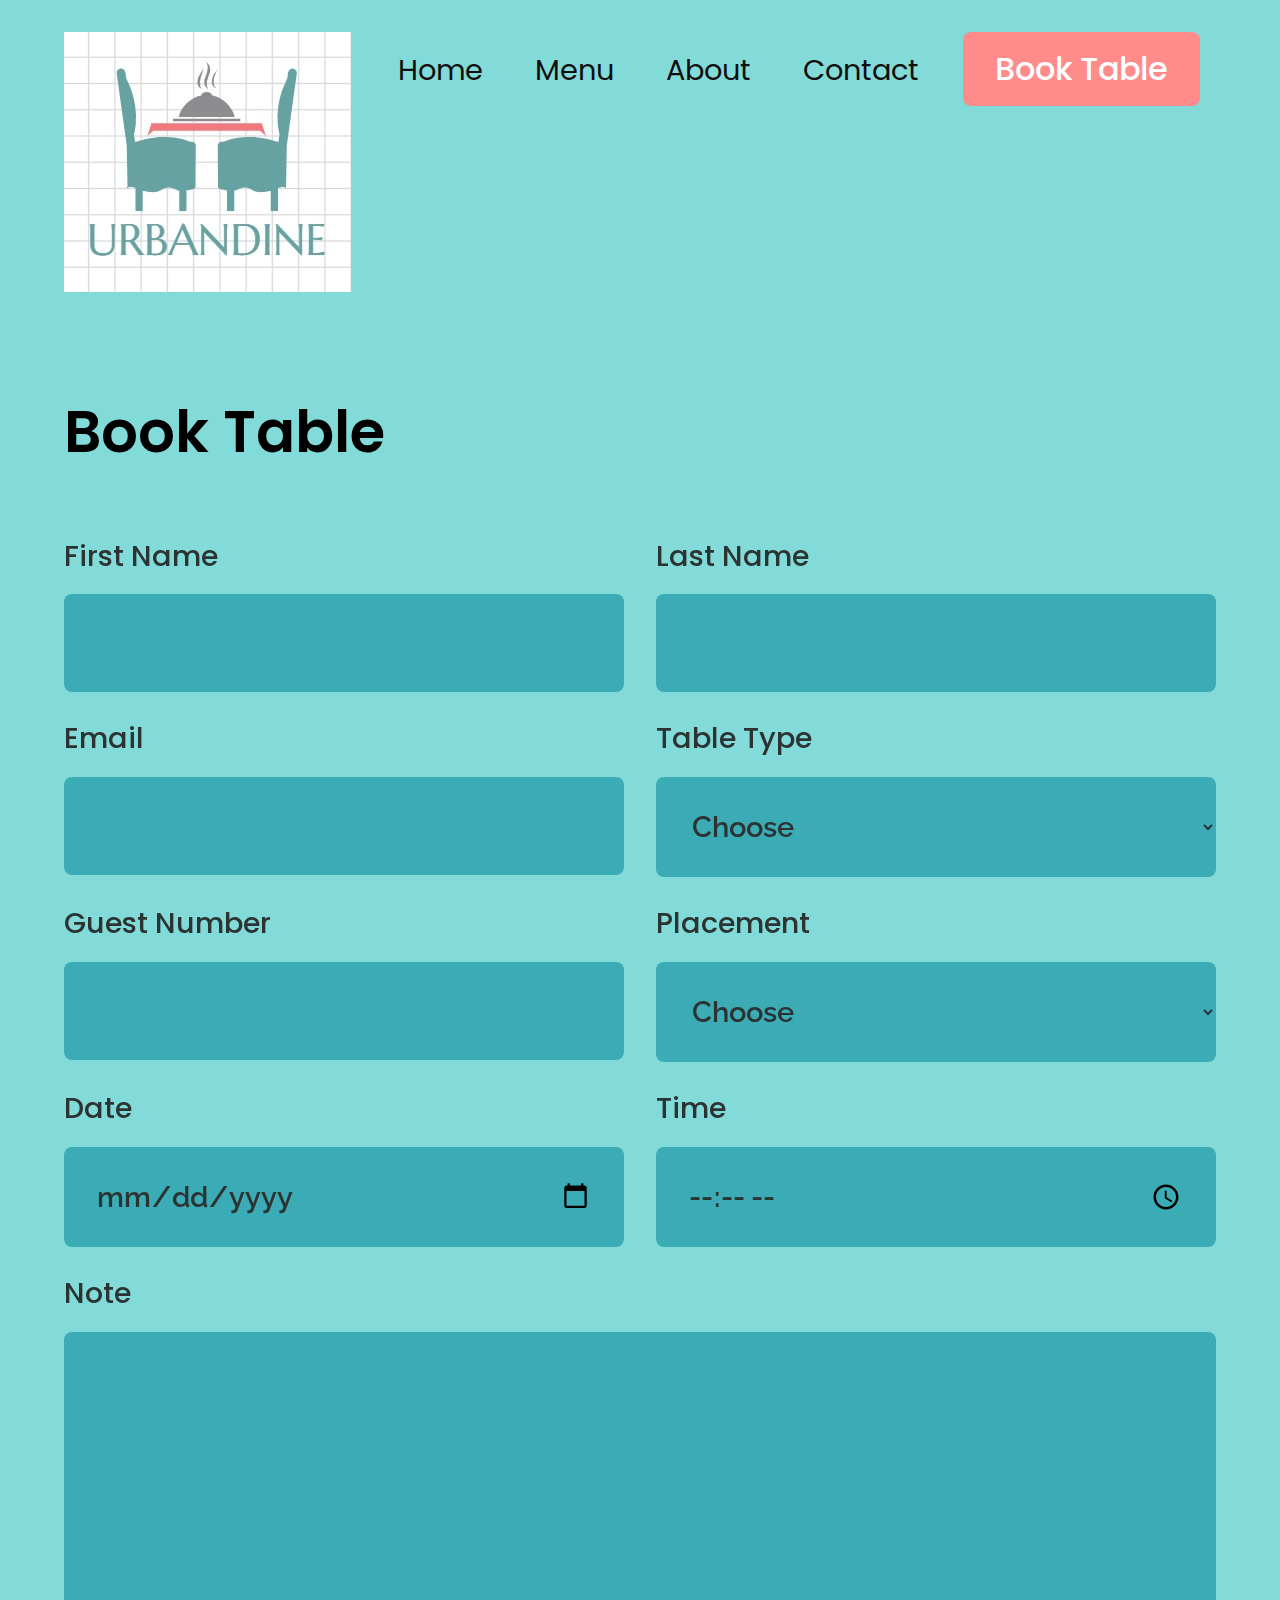
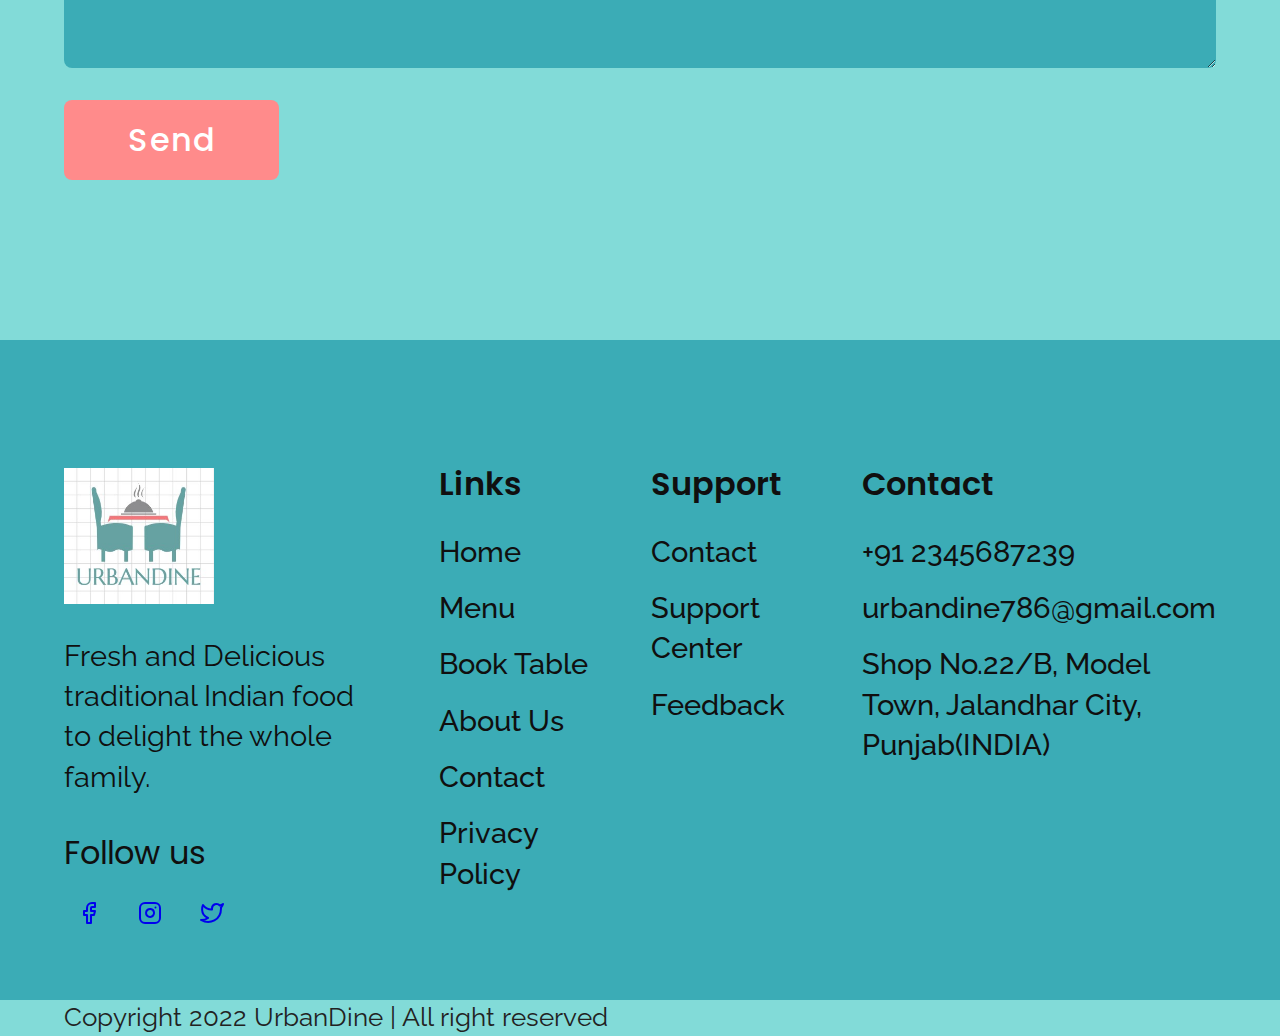
<file: booking.html>
<!DOCTYPE html>
<html lange="en">
<head>
  <meta charset="UTF-8">
  <meta http-equiv="X-UA-Compatible"content="IE=edge">
  <meta name="viewport" content="width=device-width, initial-scale=1.0">
  <title>Booking | UrbanDine</title>
  <link rel="stylesheet" href="./reset.css">
  <link rel="stylesheet" href="./globalstyles.css">
  <link rel="stylesheet" href="./components.css">
  <!-- aos css -->
    <link rel="stylesheet" href="https://unpkg.com/aos@next/dist/aos.css" />
</head>

<body>
  <!-- Nav section -->
  <div class="nav">
    <div class="container">
      <div class="nav__wrapper">
        <a href="./index.html"class="logo">
          <img src="./images/urbandine.jpeg" alt="Urbandine">

        </a>
        <nav>
          <div class="nav__icon">
            <svg
  xmlns="http://www.w3.org/2000/svg"
  width="24"
  height="24"
  viewBox="0 0 24 24"
  fill="none"
  stroke="currentColor"
  stroke-width="2"
  stroke-linecap="round"
  stroke-linejoin="round"
>
  <line x1="3" y1="12" x2="21" y2="12" />
  <line x1="3" y1="6" x2="21" y2="6" />
  <line x1="3" y1="18" x2="21" y2="18" />
</svg>
          </div>
          <div class="nav__bgOverlay"></div>
          <ul class="nav__list">
            <div class="nav__close">

<svg
  xmlns="http://www.w3.org/2000/svg"
  width="24"
  height="24"
  viewBox="0 0 24 24"
  fill="none"
  stroke="currentColor"
  stroke-width="2"
  stroke-linecap="round"
  stroke-linejoin="round"
>
  <line x1="18" y1="6" x2="6" y2="18" />
  <line x1="6" y1="6" x2="18" y2="18" />
</svg>

</div>
            <div class="nav__list__wrapper">
              <li><a href="./index.html"class= "nav__link">Home</a></li>
              <li><a href="./menu.html"class= "nav__link">Menu</a></li>
              <li><a href="./about.html"class= "nav__link">About</a></li>
              <li><a href="./contact.html"class= "nav__link">Contact</a></li>
              <li><a href="./booking.html"class= "btn primary-btn">Book Table</a></li>
            </div>

          </ul>
        </nav>
      </div>
    </div>
    </div>
<!-- End Nav section -->

<!-- Booking Section -->
<section id="form" data-aos="fade-up">
  <div class="container">
    <h3 class="form__title">Book Table</h3>
    <div class="form__wrapper">
      <form>
        <div class="form__group">
          <label for="firstName">First Name</label>
          <input type="text" id="firstName" name="first_name" required>
        </div>
        <div class="form__group">
          <label for="lastName">Last Name</label>
          <input type="text" id="lastName" name="last_name" required>
        </div>
        <div class="form__group">
          <label for="email">Email</label>
          <input type="email" id="email" name="email" required>
        </div>
        <div class="form__group">
          <label for="tableType">Table Type</label>
          <select name="table_name" id="tableType" required>
            <option selected disabled>Choose</option>
            <option value="small">Small (2 persons)</option>
            <option value="medium">Medium (4 persons)</option>
            <option value="large">Large (6 persons)</option>
          </select>
        </div>
        <div class="form__group">
          <label for="guestNumber">Guest Number</label>
          <input type="number" id="guestNumber"  name="guest_number" min='1' max='10' required>
        </div>
        <div class="form__group">
          <label for="placement">Placement</label>
          <select name="placement" id="placement" required>
            <option selected disabled>Choose</option>
            <option value="outdoor">Outdoor</option>
            <option value="indoor">Indoor</option>
            <option value="rooftop">Rooftop</option>
          </select>
        </div>
        <div class="form__group">
          <label for="date">Date</label>
          <input type="date" id="date" name="date" required>
        </div>
        <div class="form__group">
          <label for="time">Time</label>
          <input type="time" id="time" name="time" required>
        </div>
        <div class="form__group form__group__full">
          <label for="note">Note</label>
          <textarea name="note" rows="8" cols="80" required></textarea>
        </div>
        <button type="submit" class="btn primary-btn">Send</button>
      </form>
    </div>
  </div>
</section>
<!-- End of Booking Section -->

  <!-- footer -->
  <footer>
    <div class="container">
      <div class="footer__wrapper">
        <div class="footer__col1">
          <div class="footer__logo">
            <img src="./images/urbandine.jpeg" alt="Urbandine">
          </div>
          <p class="footer_desc">
            Fresh and Delicious traditional Indian food to delight the whole family.
          </p>
          <div class="footer_socials">
            <h4 class="footer_socials__title">Follow us</h4>
            <ol>
              <li>
                <a href="#">
                <svg
  xmlns="http://www.w3.org/2000/svg"
  width="24"
  height="24"
  viewBox="0 0 24 24"
  fill="none"
  stroke="currentColor"
  stroke-width="2"
  stroke-linecap="round"
  stroke-linejoin="round"
>
  <path d="M18 2h-3a5 5 0 0 0-5 5v3H7v4h3v8h4v-8h3l1-4h-4V7a1 1 0 0 1 1-1h3z" />
</svg>
</a>
         </li>
         <li>
           <a href="#">
             <svg
  xmlns="http://www.w3.org/2000/svg"
  width="24"
  height="24"
  viewBox="0 0 24 24"
  fill="none"
  stroke="currentColor"
  stroke-width="2"
  stroke-linecap="round"
  stroke-linejoin="round"
>
  <rect x="2" y="2" width="20" height="20" rx="5" ry="5" />
  <path d="M16 11.37A4 4 0 1 1 12.63 8 4 4 0 0 1 16 11.37z" />
  <line x1="17.5" y1="6.5" x2="17.51" y2="6.5" />
</svg>
</a>
    </li>
    <a href="#">
      <svg
 xmlns="http://www.w3.org/2000/svg"
 width="24"
 height="24"
 viewBox="0 0 24 24"
 fill="none"
 stroke="currentColor"
 stroke-width="2"
 stroke-linecap="round"
 stroke-linejoin="round"
>
 <path d="M23 3a10.9 10.9 0 0 1-3.14 1.53 4.48 4.48 0 0 0-7.86 3v1A10.66 10.66 0 0 1 3 4s-4 9 5 13a11.64 11.64 0 0 1-7 2c9 5 20 0 20-11.5a4.5 4.5 0 0 0-.08-.83A7.72 7.72 0 0 0 23 3z" />
</svg>
    <li>

</a>
            </ol>
          </div>
        </div>
        <div class="footer__col2">
        <h3 class="footer__text__title">
          Links
        </h3>
        <ol class="footer__text">
          <li>
            <a href="./index.html">Home</a>
          </li>
          <li>
            <a href="./menu.html">Menu</a>
          </li>
          <li>
            <a href="./booking.html">Book Table</a>
          </li>
        <li>
          <a href="./about.html">About Us</a>
        </li>
        <li>
          <a href="./contact.html">Contact</a>
        </li>
        <li>
          <a href="#">Privacy Policy</a>

        </li>
        </ol>
        </div>
        <div class="footer__col3">
        <h3 class="footer__text__title">
          Support
        </h3>
        <ol class="footer__text">
          <li>
            <a href="./contact.html">Contact</a>
          </li>
          <li>
            <a href="#">Support Center</a>
          </li>
          <li>
            <a href="#">Feedback</a>
          </li>
        </ol>
        </div>
        <div class="footer__col4">
        <h3 class="footer__text__title">
          Contact
        </h3>
        <ol class="footer__text">
          <li>
            <a href="mobile no: +91 2345687239">+91 2345687239</a>
          </li>
          <li>
            <a href="mail id:">urbandine786@gmail.com</a>
          </li>
          <li>
            <a href="address">Shop No.22/B, Model Town, Jalandhar City, Punjab(INDIA) </a>
          </li>
        </ol>
        </div>
      </div>

    </div>

  </footer>
  <div class="copyright">
    <div class="container">
      <p class="copyright__text">
        Copyright 2022 UrbanDine | All right reserved
      </p>
    </div>
  </div>
  <!-- end footer -->

  <!-- aos script -->
  <script src="https://unpkg.com/aos@next/dist/aos.js"></script>
  <!-- Custom script -->
    <script src="./main.js">

    </script>
</body>
</html>
</file>
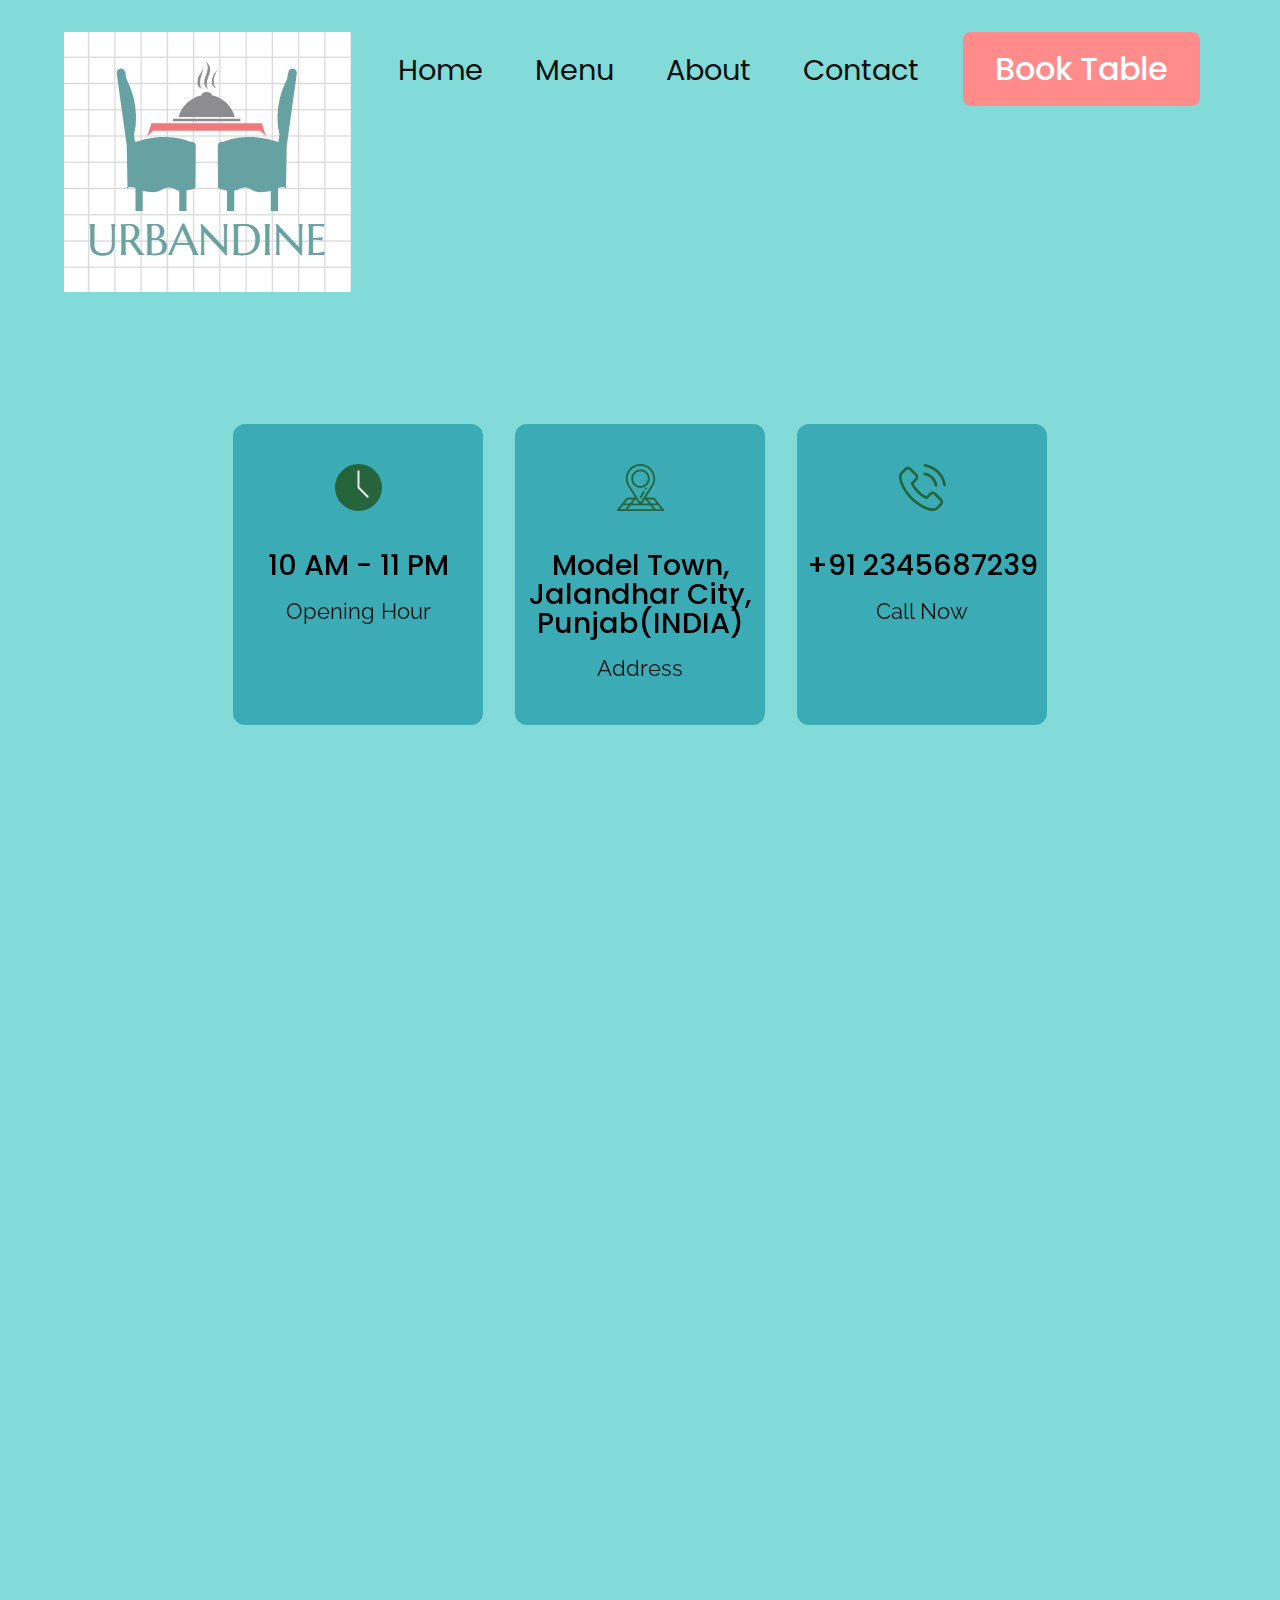
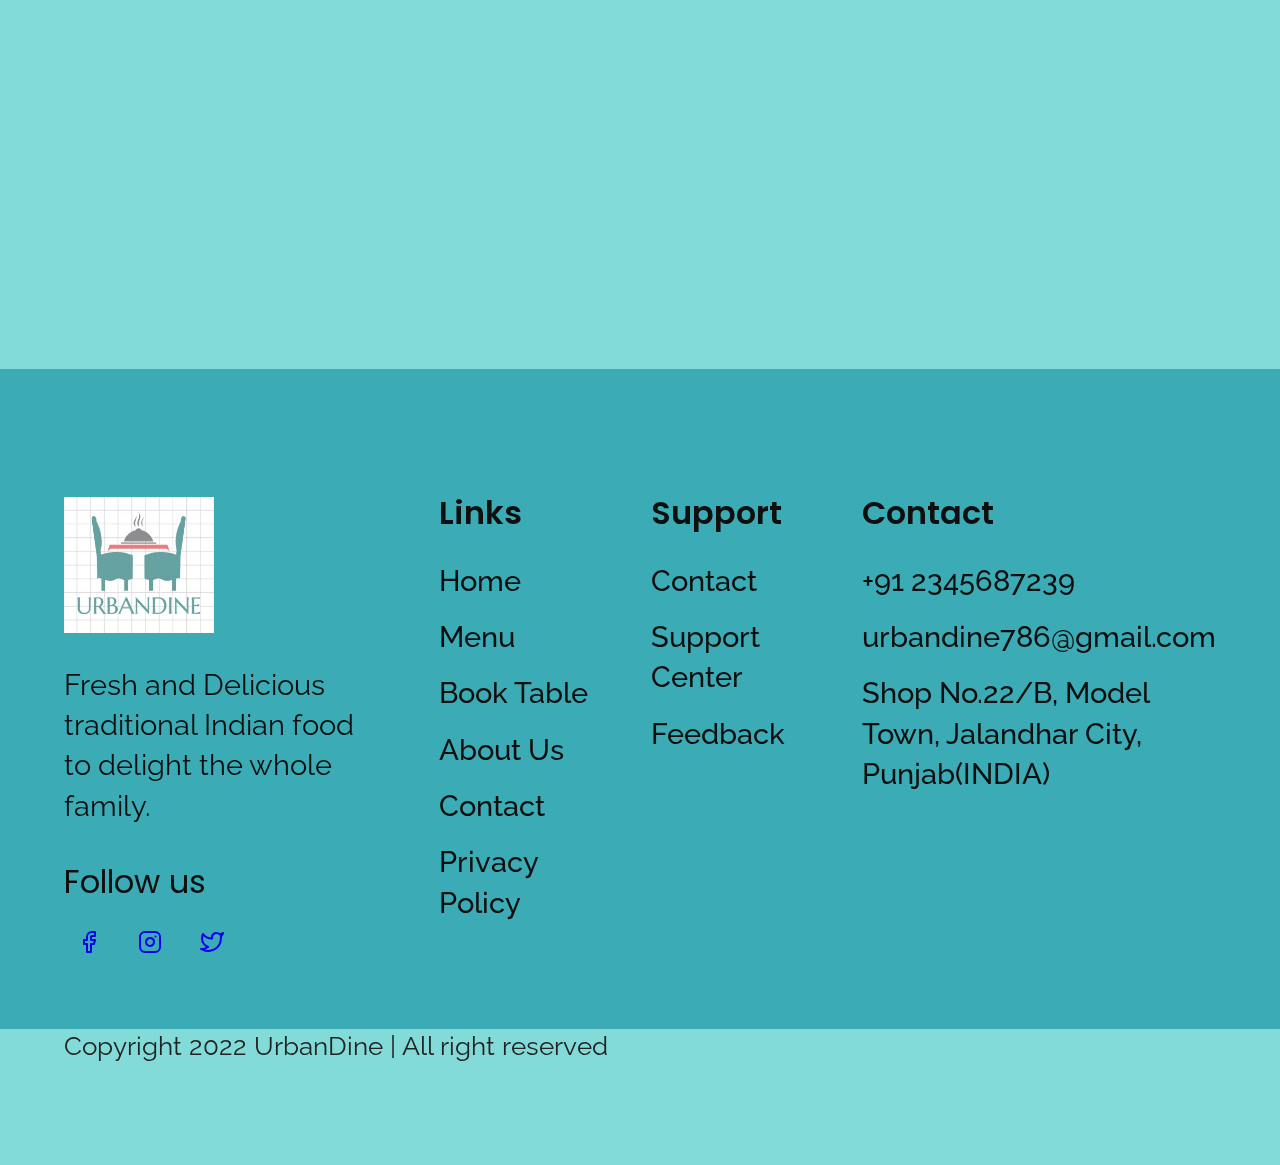
<file: contact.html>
<!DOCTYPE html>
<html lange="en">
<head>
  <meta charset="UTF-8">
  <meta http-equiv="X-UA-Compatible"content="IE=edge">
  <meta name="viewport" content="width=device-width, initial-scale=1.0">
  <title>Contact | UrbanDine</title>
  <link rel="stylesheet" href="./reset.css">
  <link rel="stylesheet" href="./globalstyles.css">
  <link rel="stylesheet" href="./components.css">
  <!-- aos css -->
    <link rel="stylesheet" href="https://unpkg.com/aos@next/dist/aos.css" />
</head>

<body>
  <!-- Nav section -->
  <div class="nav">
    <div class="container">
      <div class="nav__wrapper">
        <a href="./index.html"class="logo">
          <img src="./images/urbandine.jpeg" alt="Urbandine">

        </a>
        <nav>
          <div class="nav__icon">
            <svg
  xmlns="http://www.w3.org/2000/svg"
  width="24"
  height="24"
  viewBox="0 0 24 24"
  fill="none"
  stroke="currentColor"
  stroke-width="2"
  stroke-linecap="round"
  stroke-linejoin="round"
>
  <line x1="3" y1="12" x2="21" y2="12" />
  <line x1="3" y1="6" x2="21" y2="6" />
  <line x1="3" y1="18" x2="21" y2="18" />
</svg>
          </div>
          <div class="nav__bgOverlay"></div>
          <ul class="nav__list">
            <div class="nav__close">

<svg
  xmlns="http://www.w3.org/2000/svg"
  width="24"
  height="24"
  viewBox="0 0 24 24"
  fill="none"
  stroke="currentColor"
  stroke-width="2"
  stroke-linecap="round"
  stroke-linejoin="round"
>
  <line x1="18" y1="6" x2="6" y2="18" />
  <line x1="6" y1="6" x2="18" y2="18" />
</svg>

</div>
            <div class="nav__list__wrapper">
              <li><a href="./index.html"class= "nav__link">Home</a></li>
              <li><a href="./menu.html"class= "nav__link">Menu</a></li>
              <li><a href="./about.html"class= "nav__link">About</a></li>
              <li><a href="./contact.html"class= "nav__link">Contact</a></li>
              <li><a href="./booking.html"class= "btn primary-btn">Book Table</a></li>
            </div>

          </ul>
        </nav>
      </div>
    </div>
    </div>
<!-- End Nav section -->
<!-- Store info section-->
<section id="storeInfo" data-aos="fade-up">
  <div class="container">
    <div class="storeInfo__wrapper">
      <div class="storeInfo__item">
        <div class="storeInfo__icon">
          <img src="./images/wall-clock-icon.svg" alt="icon">
        </div>
        <h3 class="storeInfo__title">
          10 AM - 11 PM
        </h3>
        <p class="storeInfo__text">
          Opening Hour
        </p>
      </div>
      <div class="storeInfo__item">
        <div class="storeInfo__icon">
          <img src="./images/address-icon.svg" alt="icon">
        </div>
        <h3 class="storeInfo__title">
          Model Town, Jalandhar City, Punjab(INDIA)
        </h3>
        <p class="storeInfo__text">
          Address
        </p>
      </div>
      <div class="storeInfo__item">
        <div class="storeInfo__icon">
          <img src="./images/phone-icon.svg" alt="icon">
        </div>
        <h3 class="storeInfo__title">
          +91 2345687239
        </h3>
        <p class="storeInfo__text">
          Call Now
        </p>
      </div>
    </div>
  </div>
<!-- end Store info section-->

<!-- Contact Form -->
<section id="form" data-aos="fade-down">
  <div class="container">
    <h3 class="form__title">Contact & Inquiry</h3>
    <div class="form__wrapper">
      <form>
        <div class="form__group">
          <label for="firstName">First Name</label>
          <input type="text" id="firstName" name="first_name" required>
        </div>
        <div class="form__group">
          <label for="lastName">Last Name</label>
          <input type="text" id="lastName" name="last_name" required>
        </div>
        <div class="form__group">
          <label for="email">Email</label>
          <input type="email" id="email" name="email" required>
        </div>
        <div class="form__group">
          <label for="subject">Subject</label>
          <input type="text" id="subject" name="subject" required>
        </div>
        <div class="form__group form__group__full">
          <label for="message">Message</label>
          <textarea name="message" rows="8" cols="80" required></textarea>
        </div>
        <button type="submit" class="btn primary-btn">Send</button>
      </form>
    </div>
  </div>

</section>
<!-- End of Contact Form -->
  <!-- footer -->
  <footer>
    <div class="container">
      <div class="footer__wrapper">
        <div class="footer__col1">
          <div class="footer__logo">
            <img src="./images/urbandine.jpeg" alt="Urbandine">
          </div>
          <p class="footer_desc">
            Fresh and Delicious traditional Indian food to delight the whole family.
          </p>
          <div class="footer_socials">
            <h4 class="footer_socials__title">Follow us</h4>
            <ol>
              <li>
                <a href="#">
                <svg
  xmlns="http://www.w3.org/2000/svg"
  width="24"
  height="24"
  viewBox="0 0 24 24"
  fill="none"
  stroke="currentColor"
  stroke-width="2"
  stroke-linecap="round"
  stroke-linejoin="round"
>
  <path d="M18 2h-3a5 5 0 0 0-5 5v3H7v4h3v8h4v-8h3l1-4h-4V7a1 1 0 0 1 1-1h3z" />
</svg>
</a>
         </li>
         <li>
           <a href="#">
             <svg
  xmlns="http://www.w3.org/2000/svg"
  width="24"
  height="24"
  viewBox="0 0 24 24"
  fill="none"
  stroke="currentColor"
  stroke-width="2"
  stroke-linecap="round"
  stroke-linejoin="round"
>
  <rect x="2" y="2" width="20" height="20" rx="5" ry="5" />
  <path d="M16 11.37A4 4 0 1 1 12.63 8 4 4 0 0 1 16 11.37z" />
  <line x1="17.5" y1="6.5" x2="17.51" y2="6.5" />
</svg>
</a>
    </li>
    <a href="#">
      <svg
 xmlns="http://www.w3.org/2000/svg"
 width="24"
 height="24"
 viewBox="0 0 24 24"
 fill="none"
 stroke="currentColor"
 stroke-width="2"
 stroke-linecap="round"
 stroke-linejoin="round"
>
 <path d="M23 3a10.9 10.9 0 0 1-3.14 1.53 4.48 4.48 0 0 0-7.86 3v1A10.66 10.66 0 0 1 3 4s-4 9 5 13a11.64 11.64 0 0 1-7 2c9 5 20 0 20-11.5a4.5 4.5 0 0 0-.08-.83A7.72 7.72 0 0 0 23 3z" />
</svg>
    <li>

</a>
            </ol>
          </div>
        </div>
        <div class="footer__col2">
        <h3 class="footer__text__title">
          Links
        </h3>
        <ol class="footer__text">
          <li>
            <a href="./index.html">Home</a>
          </li>
          <li>
            <a href="./menu.html">Menu</a>
          </li>
          <li>
            <a href="./booking.html">Book Table</a>
          </li>
        <li>
          <a href="./about.html">About Us</a>
        </li>
        <li>
          <a href="./contact.html">Contact</a>
        </li>
        <li>
          <a href="#">Privacy Policy</a>

        </li>
        </ol>
        </div>
        <div class="footer__col3">
        <h3 class="footer__text__title">
          Support
        </h3>
        <ol class="footer__text">
          <li>
            <a href="./contact.html">Contact</a>
          </li>
          <li>
            <a href="#">Support Center</a>
          </li>
          <li>
            <a href="#">Feedback</a>
          </li>
        </ol>
        </div>
        <div class="footer__col4">
        <h3 class="footer__text__title">
          Contact
        </h3>
        <ol class="footer__text">
          <li>
            <a href="mobile no: +91 2345687239">+91 2345687239</a>
          </li>
          <li>
            <a href="mail id:">urbandine786@gmail.com</a>
          </li>
          <li>
            <a href="address">Shop No.22/B, Model Town, Jalandhar City, Punjab(INDIA) </a>
          </li>
        </ol>
        </div>
      </div>

    </div>

  </footer>
  <div class="copyright">
    <div class="container">
      <p class="copyright__text">
        Copyright 2022 UrbanDine | All right reserved
      </p>
    </div>
  </div>
  <!-- end footer -->

  <!-- aos script -->
  <script src="https://unpkg.com/aos@next/dist/aos.js"></script>
  <!-- Custom script -->
    <script src="./main.js">

    </script>
</body>
</html>
</file>
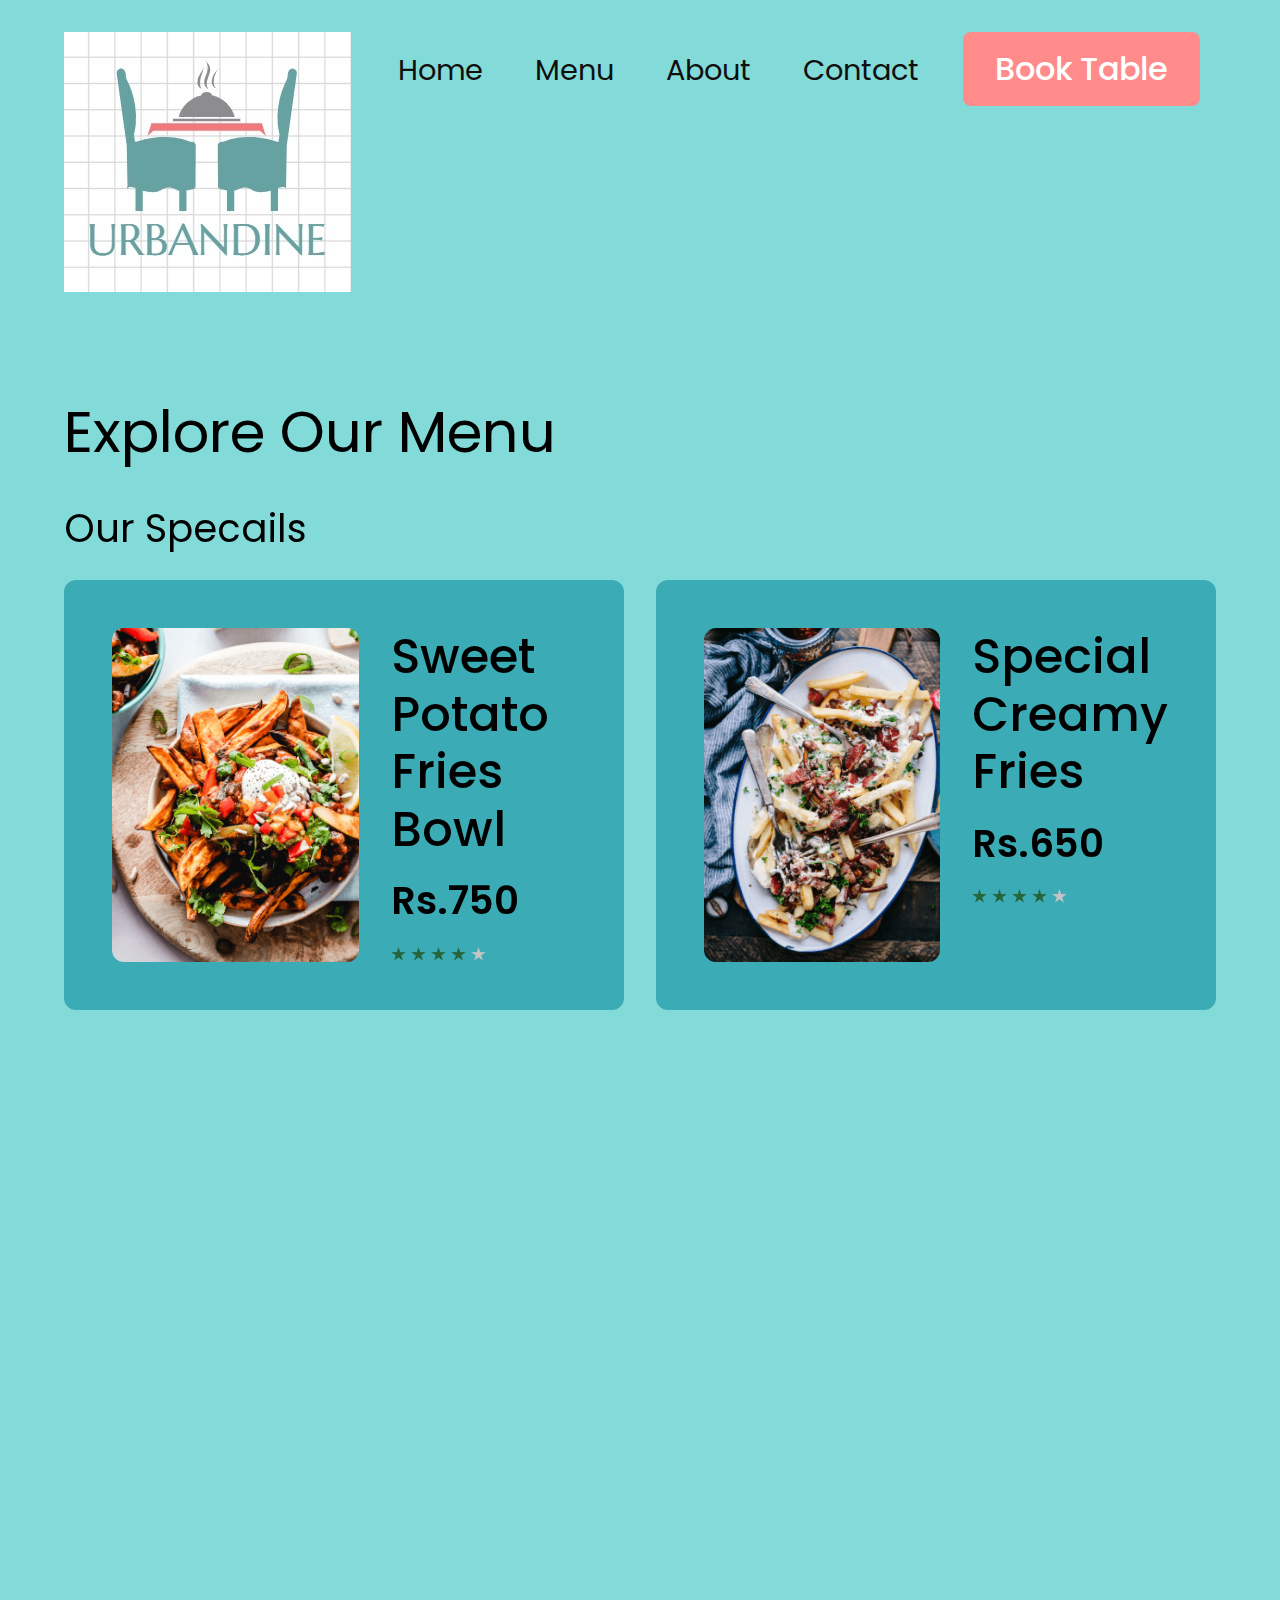
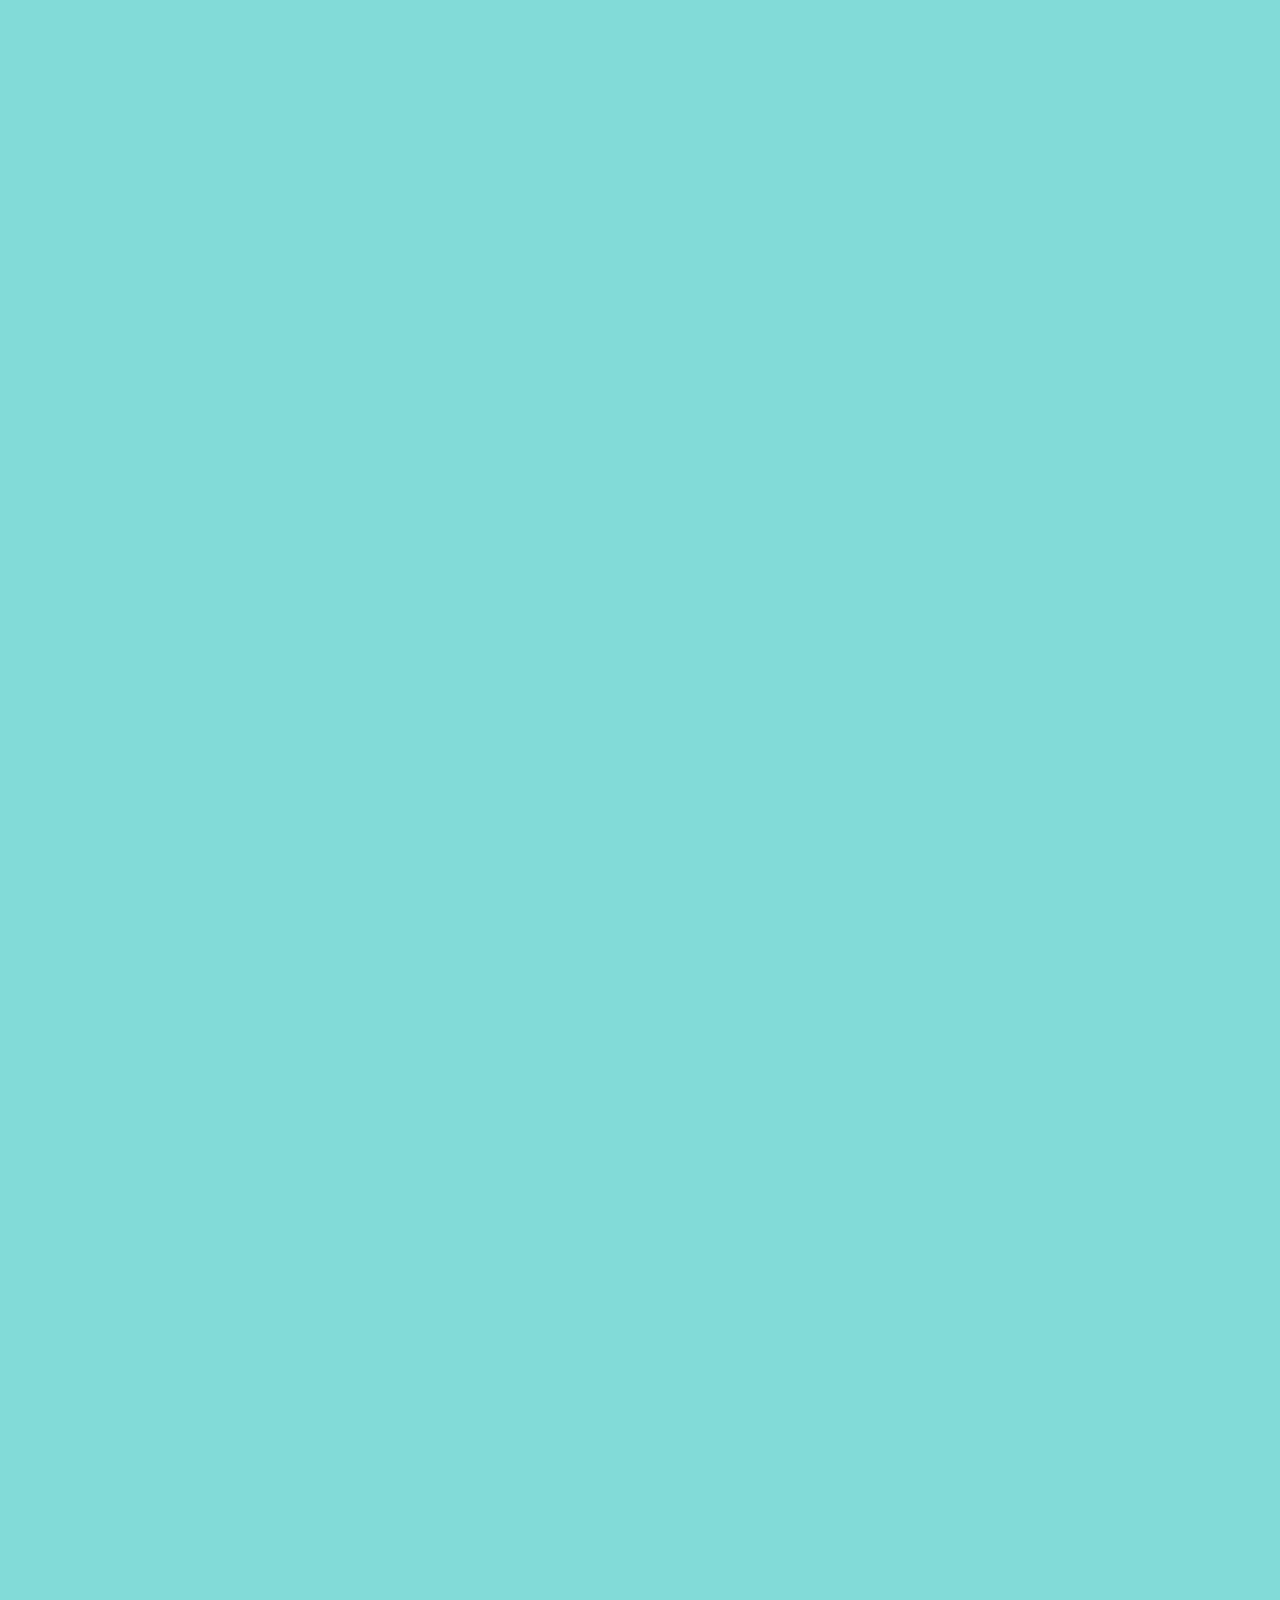
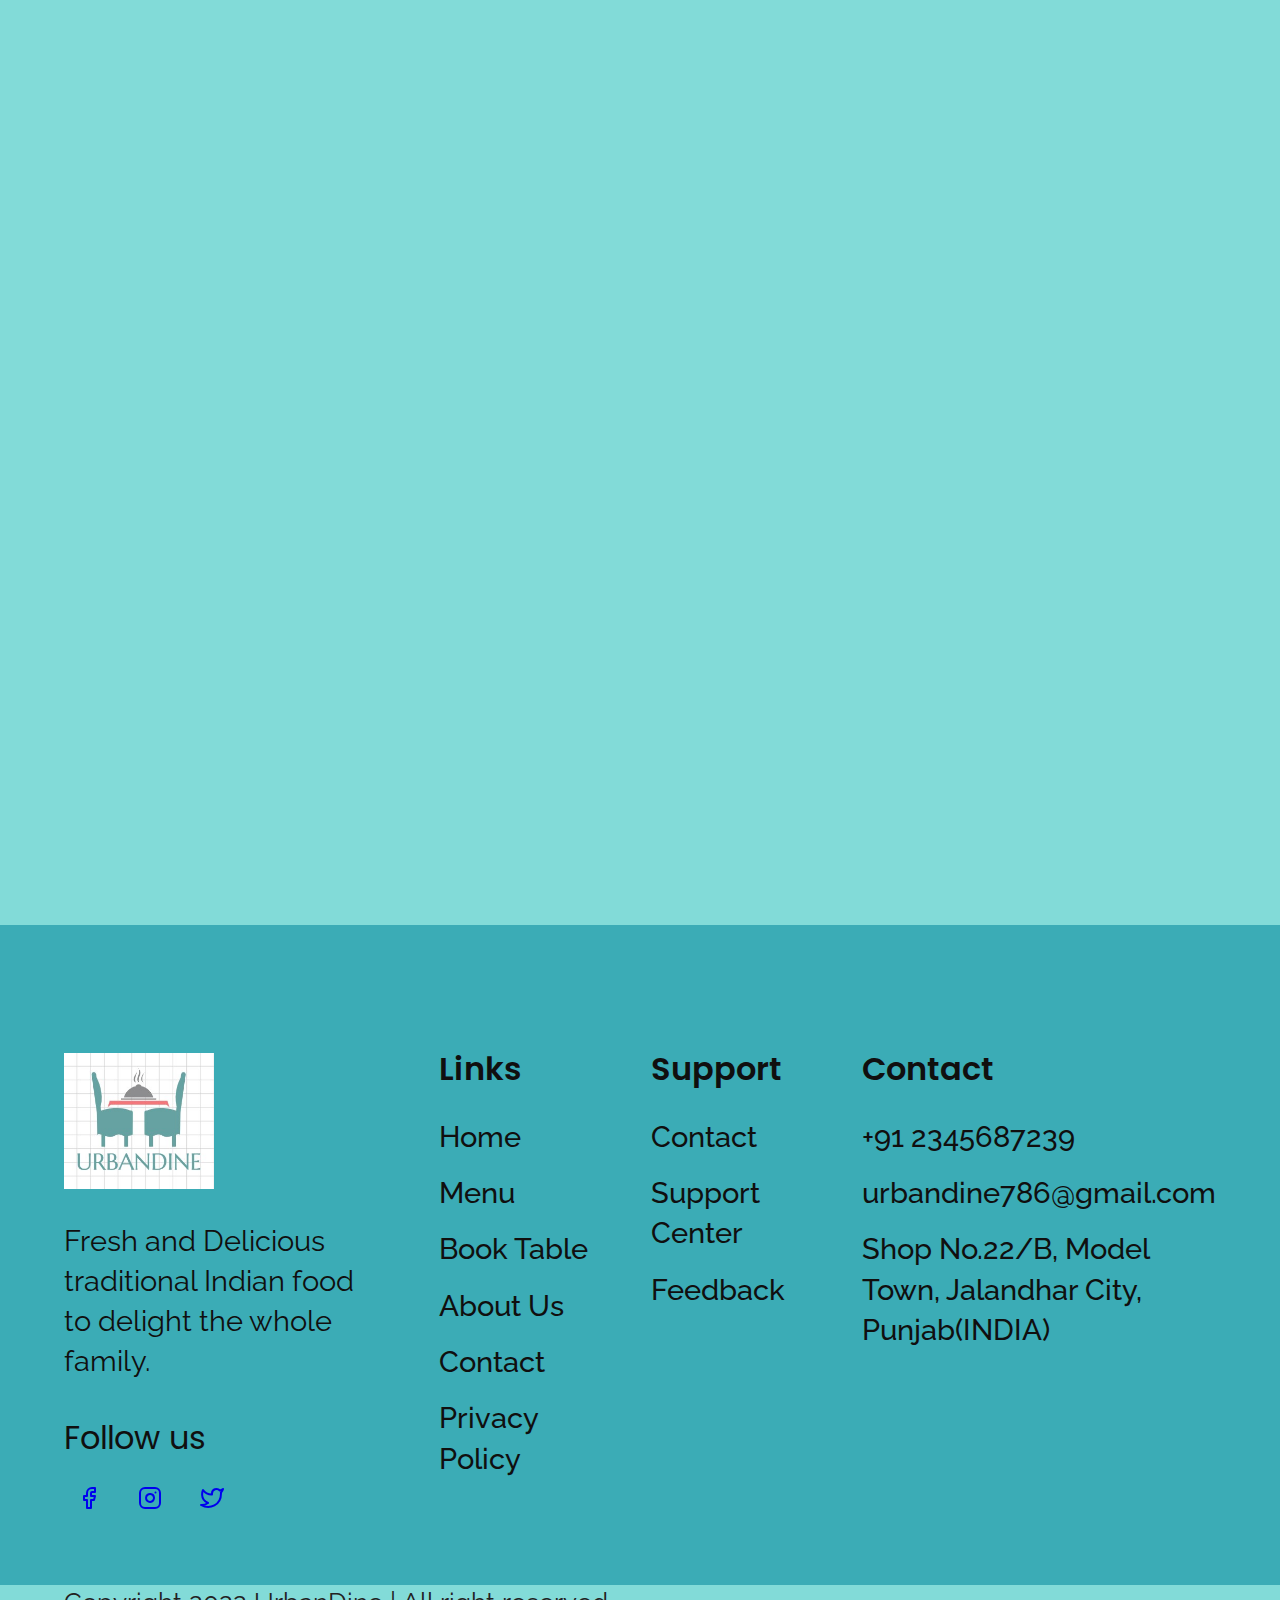
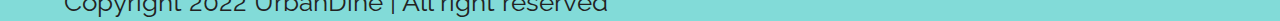
<file: menu.html>
<!DOCTYPE html>
<html lange="en">
<head>
  <meta charset="UTF-8">
  <meta http-equiv="X-UA-Compatible"content="IE=edge">
  <meta name="viewport" content="width=device-width, initial-scale=1.0">
  <title>Menu | UrbanDine</title>
  <link rel="stylesheet" href="./reset.css">
  <link rel="stylesheet" href="./globalstyles.css">
  <link rel="stylesheet" href="./components.css">
  <link rel="stylesheet" href="./menu.css">
  <!-- aos css -->
    <link rel="stylesheet" href="https://unpkg.com/aos@next/dist/aos.css" />
</head>

<body>
  <!-- Nav section -->
  <div class="nav">
    <div class="container">
      <div class="nav__wrapper">
        <a href="./index.html"class="logo">
          <img src="./images/urbandine.jpeg" alt="Urbandine">

        </a>
        <nav>
          <div class="nav__icon">
            <svg
  xmlns="http://www.w3.org/2000/svg"
  width="24"
  height="24"
  viewBox="0 0 24 24"
  fill="none"
  stroke="currentColor"
  stroke-width="2"
  stroke-linecap="round"
  stroke-linejoin="round"
>
  <line x1="3" y1="12" x2="21" y2="12" />
  <line x1="3" y1="6" x2="21" y2="6" />
  <line x1="3" y1="18" x2="21" y2="18" />
</svg>
          </div>
          <div class="nav__bgOverlay"></div>
          <ul class="nav__list">
            <div class="nav__close">

<svg
  xmlns="http://www.w3.org/2000/svg"
  width="24"
  height="24"
  viewBox="0 0 24 24"
  fill="none"
  stroke="currentColor"
  stroke-width="2"
  stroke-linecap="round"
  stroke-linejoin="round"
>
  <line x1="18" y1="6" x2="6" y2="18" />
  <line x1="6" y1="6" x2="18" y2="18" />
</svg>

</div>
            <div class="nav__list__wrapper">
              <li><a href="./index.html"class= "nav__link">Home</a></li>
              <li><a href="./menu.html"class= "nav__link">Menu</a></li>
              <li><a href="./about.html"class= "nav__link">About</a></li>
              <li><a href="./contact.html"class= "nav__link">Contact</a></li>
              <li><a href="./booking.html"class= "btn primary-btn">Book Table</a></li>
            </div>

          </ul>
        </nav>
      </div>
    </div>
    </div>
<!-- End Nav section -->

<!-- Page Title -->
<section id="page__title" data-aos="fade-up">
  <div class="container">
    <h2 class="page__title__text">Explore Our Menu</h2>
  </div>

</section>
<!-- End Page Title -->

<!-- Our Specials Section -->
<section id="ourSpecials" data-aos="fade-up">
<div class="container">
  <h3 class="ourSpecials__title">Our Specails</h3>
  <div class="ourSpecials__wrapper">
    <div class="ourSpecials__item">
      <div class="ourSpecials__item__img">
        <img src="./images/food-3.png" alt="food">
      </div>
      <div class="ourSpecials__item__info">
        <h3 class="ourSpecials__item__title">Sweet Potato Fries Bowl</h3>
        <h4 class="ourSpecials__item__price">Rs.750</h4>
        <div class="ourSpecials__item__stars">
          <img src="./images/3star.png" alt="stars">
        </div>
      </div>
    </div>
    <div class="ourSpecials__item">
      <div class="ourSpecials__item__img">
        <img src="./images/food-4.png" alt="food">
      </div>
      <div class="ourSpecials__item__info">
        <h3 class="ourSpecials__item__title">Special Creamy Fries </h3>
        <h4 class="ourSpecials__item__price">Rs.650</h4>
        <div class="ourSpecials__item__stars">
          <img src="./images/3star.png" alt="stars">
        </div>
      </div>
    </div>
  </div>
</div>
</section>
<!-- End Our Specials SEction -->

<!-- Top Dishes -->
<section id="dishGrid" data-aos="fade-down">
  <div class="container">
    <h2 class="dishGrid__title">
      Top Dishes
    </h2>
    <div class="dishGrid__wrapper">
      <div class="dishGrid__item">
        <div class="dishGrid__item__img">
          <img src="./images/food-1.png" alt="food img">
        </div>
        <div class="dishGrid__item__info">
          <h3 class="dishGrid__item__title">
          Vegan Salad Bowl
        </h3>
        <h3 class="dishGrid__item__price">Rs.550</h3>
        <div class="dishGrid__item__stars">
          <img src="./images/3star.png" alt="3 stars">
        </div>
        </div>
      </div>
      <div class="dishGrid__item">
        <div class="dishGrid__item__img">
          <img src="./images/biryani.jpg" alt="food img">
        </div>
        <div class="dishGrid__item__info">
          <h3 class="dishGrid__item__title">
          Sep. Non-Veg Biryani
        </h3>
        <h3 class="dishGrid__item__price">Rs.470</h3>
        <div class="dishGrid__item__stars">
          <img src="./images/3star.png" alt="3 stars">
        </div>
        </div>
      </div>
      <div class="dishGrid__item">
        <div class="dishGrid__item__img">
          <img src="./images/bhurji.jpg" alt="food img">
        </div>
        <div class="dishGrid__item__info">
          <h3 class="dishGrid__item__title">
          Punjabi Paneer Bhurji
        </h3>
        <h3 class="dishGrid__item__price">Rs.570</h3>
        <div class="dishGrid__item__stars">
          <img src="./images/3star.png" alt="3 stars">
        </div>
        </div>
      </div>
    </div>

  </div>

</section>
<!-- End Top Dishes -->

<!-- Breakfast -->
<section id="dishGrid" data-aos="fade-up">
  <div class="container">
    <h2 class="dishGrid__title">
      Breakfast
    </h2>
    <div class="dishGrid__wrapper">
      <div class="dishGrid__item">
        <div class="dishGrid__item__img">
          <img src="./images/download.jpg" alt="food img">
        </div>
        <div class="dishGrid__item__info">
          <h3 class="dishGrid__item__title">
          Healthy Furit Sandwich
        </h3>
        <h3 class="dishGrid__item__price">Rs.380</h3>
        <div class="dishGrid__item__stars">
          <img src="./images/3star.png" alt="3 stars">
        </div>
        </div>
      </div>
      <div class="dishGrid__item">
        <div class="dishGrid__item__img">
          <img src="./images/purichole.jpg" alt="food img">
        </div>
        <div class="dishGrid__item__info">
          <h3 class="dishGrid__item__title">
          Puri Chane
        </h3>
        <h3 class="dishGrid__item__price">Rs.250</h3>
        <div class="dishGrid__item__stars">
          <img src="./images/3star.png" alt="3 stars">
        </div>
        </div>
      </div>
      <div class="dishGrid__item">
        <div class="dishGrid__item__img">
          <img src="./images/aloonaan.jpg" alt="food img">
        </div>
        <div class="dishGrid__item__info">
          <h3 class="dishGrid__item__title">
          Aloo Naan
        </h3>
        <h3 class="dishGrid__item__price">Rs.250</h3>
        <div class="dishGrid__item__stars">
          <img src="./images/3star.png" alt="3 stars">
        </div>
        </div>
      </div>
      <div class="dishGrid__item">
        <div class="dishGrid__item__img">
          <img src="./images/cholebhuthre.jpg" alt="food img">
        </div>
        <div class="dishGrid__item__info">
          <h3 class="dishGrid__item__title">
          Chane bhature
        </h3>
        <h3 class="dishGrid__item__price">Rs.250</h3>
        <div class="dishGrid__item__stars">
          <img src="./images/3star.png" alt="3 stars">
        </div>
        </div>
      </div>
      <div class="dishGrid__item">
        <div class="dishGrid__item__img">
          <img src="./images/poha.jpg" alt="food img">
        </div>
        <div class="dishGrid__item__info">
          <h3 class="dishGrid__item__title">
          Special Poha
        </h3>
        <h3 class="dishGrid__item__price">Rs.350</h3>
        <div class="dishGrid__item__stars">
          <img src="./images/3star.png" alt="3 stars">
        </div>
        </div>
      </div>
    </div>
  </div>
</section>
<!-- End of Breakfast -->

<!-- Lunch -->
<section id="dishGrid" data-aos="fade-up">
  <div class="container">
    <h2 class="dishGrid__title">
      Lunch
    </h2>
    <div class="dishGrid__wrapper">
      <div class="dishGrid__item">
        <div class="dishGrid__item__img">
          <img src="./images/thali.jpg" alt="food img">
        </div>
        <div class="dishGrid__item__info">
          <h3 class="dishGrid__item__title">
          Special Veg Thali
        </h3>
        <h3 class="dishGrid__item__price">Rs.550</h3>
        <div class="dishGrid__item__stars">
          <img src="./images/3star.png" alt="3 stars">
        </div>
        </div>
      </div>
      <div class="dishGrid__item">
        <div class="dishGrid__item__img">
          <img src="./images/biryani.jpg" alt="food img">
        </div>
        <div class="dishGrid__item__info">
          <h3 class="dishGrid__item__title">
          Sep. Non-Veg Biryani
        </h3>
        <h3 class="dishGrid__item__price">Rs.470</h3>
        <div class="dishGrid__item__stars">
          <img src="./images/3star.png" alt="3 stars">
        </div>
        </div>
      </div>
      <div class="dishGrid__item">
        <div class="dishGrid__item__img">
          <img src="./images/palakpaneer.jpg" alt="food img">
        </div>
        <div class="dishGrid__item__info">
          <h3 class="dishGrid__item__title">
          Palak Paneer
        </h3>
        <h3 class="dishGrid__item__price">Rs.450</h3>
        <div class="dishGrid__item__stars">
          <img src="./images/3star.png" alt="3 stars">
        </div>
        </div>
      </div>
      <div class="dishGrid__item">
        <div class="dishGrid__item__img">
          <img src="./images/gravy.jpg" alt="food img">
        </div>
        <div class="dishGrid__item__info">
          <h3 class="dishGrid__item__title">
          Gravy Chaap
        </h3>
        <h3 class="dishGrid__item__price">Rs.420</h3>
        <div class="dishGrid__item__stars">
          <img src="./images/3star.png" alt="3 stars">
        </div>
        </div>
      </div>
      <div class="dishGrid__item">
        <div class="dishGrid__item__img">
          <img src="./images/channa.jpg" alt="food img">
        </div>
        <div class="dishGrid__item__info">
          <h3 class="dishGrid__item__title">
          Chana Masala
        </h3>
        <h3 class="dishGrid__item__price">Rs.470</h3>
        <div class="dishGrid__item__stars">
          <img src="./images/3star.png" alt="3 stars">
        </div>
        </div>
      </div>
    </div>
  </div>
</section>
<!-- End of Lunch -->

<!-- Dinner -->
<section id="dishGrid" data-aos="fade-up">
  <div class="container">
    <h2 class="dishGrid__title">
      Dinner
    </h2>
    <div class="dishGrid__wrapper">
      <div class="dishGrid__item">
        <div class="dishGrid__item__img">
          <img src="./images/kadai.jpg" alt="food img">
        </div>
        <div class="dishGrid__item__info">
          <h3 class="dishGrid__item__title">
          Kadai Paneer
        </h3>
        <h3 class="dishGrid__item__price">Rs.650</h3>
        <div class="dishGrid__item__stars">
          <img src="./images/3star.png" alt="3 stars">
        </div>
        </div>
      </div>
      <div class="dishGrid__item">
        <div class="dishGrid__item__img">
          <img src="./images/dal.jpg" alt="food img">
        </div>
        <div class="dishGrid__item__info">
          <h3 class="dishGrid__item__title">
          Dal Makhani
        </h3>
        <h3 class="dishGrid__item__price">Rs.550</h3>
        <div class="dishGrid__item__stars">
          <img src="./images/3star.png" alt="3 stars">
        </div>
        </div>
      </div>
      <div class="dishGrid__item">
        <div class="dishGrid__item__img">
          <img src="./images/bhurji.jpg" alt="food img">
        </div>
        <div class="dishGrid__item__info">
          <h3 class="dishGrid__item__title">
          Punjabi Paneer Bhurji
        </h3>
        <h3 class="dishGrid__item__price">Rs.570</h3>
        <div class="dishGrid__item__stars">
          <img src="./images/3star.png" alt="3 stars">
        </div>
        </div>
      </div>
      <div class="dishGrid__item">
        <div class="dishGrid__item__img">
          <img src="./images/malai.jpg" alt="food img">
        </div>
        <div class="dishGrid__item__info">
          <h3 class="dishGrid__item__title">
          Malai Kofta
        </h3>
        <h3 class="dishGrid__item__price">Rs.490</h3>
        <div class="dishGrid__item__stars">
          <img src="./images/3star.png" alt="3 stars">
        </div>
        </div>
      </div>
      <div class="dishGrid__item">
        <div class="dishGrid__item__img">
          <img src="./images/palak.jpg" alt="food img">
        </div>
        <div class="dishGrid__item__info">
          <h3 class="dishGrid__item__title">
          Palak Kofta
        </h3>
        <h3 class="dishGrid__item__price">Rs.490</h3>
        <div class="dishGrid__item__stars">
          <img src="./images/3star.png" alt="3 stars">
        </div>
        </div>
      </div>
    </div>
  </div>
</section>
<!-- End of Dinner -->

<!-- Starters -->
<section id="dishGrid" data-aos="fade-up">
  <div class="container">
    <h2 class="dishGrid__title">
      Starters
    </h2>
    <div class="dishGrid__wrapper">
      <div class="dishGrid__item">
        <div class="dishGrid__item__img">
          <img src="./images/pizaa.jpg" alt="food img">
        </div>
        <div class="dishGrid__item__info">
          <h3 class="dishGrid__item__title">
          Veg Pizza
        </h3>
        <h3 class="dishGrid__item__price">Rs.480</h3>
        <div class="dishGrid__item__stars">
          <img src="./images/3star.png" alt="3 stars">
        </div>
        </div>
      </div>
      <div class="dishGrid__item">
        <div class="dishGrid__item__img">
          <img src="./images/dosa.jpg" alt="food img">
        </div>
        <div class="dishGrid__item__info">
          <h3 class="dishGrid__item__title">
          South Indian Dosa
        </h3>
        <h3 class="dishGrid__item__price">Rs.320</h3>
        <div class="dishGrid__item__stars">
          <img src="./images/3star.png" alt="3 stars">
        </div>
        </div>
      </div>
      <div class="dishGrid__item">
        <div class="dishGrid__item__img">
          <img src="./images/chaap.jpg" alt="food img">
        </div>
        <div class="dishGrid__item__info">
          <h3 class="dishGrid__item__title">
          Tandoori Stuffed Chaap
        </h3>
        <h3 class="dishGrid__item__price">Rs.290</h3>
        <div class="dishGrid__item__stars">
          <img src="./images/3star.png" alt="3 stars">
        </div>
        </div>
      </div>
      <div class="dishGrid__item">
        <div class="dishGrid__item__img">
          <img src="./images/roll.jpeg" alt="food img">
        </div>
        <div class="dishGrid__item__info">
          <h3 class="dishGrid__item__title">
          Veg Special Wrap
        </h3>
        <h3 class="dishGrid__item__price">Rs.300</h3>
        <div class="dishGrid__item__stars">
          <img src="./images/3star.png" alt="3 stars">
        </div>
        </div>
      </div>
      <div class="dishGrid__item">
        <div class="dishGrid__item__img">
          <img src="./images/tikki.jpg" alt="food img">
        </div>
        <div class="dishGrid__item__info">
          <h3 class="dishGrid__item__title">
          Special Aloo Tikki Chaat
        </h3>
        <h3 class="dishGrid__item__price">Rs.250</h3>
        <div class="dishGrid__item__stars">
          <img src="./images/3star.png" alt="3 stars">
        </div>
        </div>
      </div>
    </div>
  </div>
</section>
<!-- End of Starters -->




  <!-- footer -->
  <footer>
    <div class="container">
      <div class="footer__wrapper">
        <div class="footer__col1">
          <div class="footer__logo">
            <img src="./images/urbandine.jpeg" alt="Urbandine">
          </div>
          <p class="footer_desc">
            Fresh and Delicious traditional Indian food to delight the whole family.
          </p>
          <div class="footer_socials">
            <h4 class="footer_socials__title">Follow us</h4>
            <ol>
              <li>
                <a href="#">
                <svg
  xmlns="http://www.w3.org/2000/svg"
  width="24"
  height="24"
  viewBox="0 0 24 24"
  fill="none"
  stroke="currentColor"
  stroke-width="2"
  stroke-linecap="round"
  stroke-linejoin="round"
>
  <path d="M18 2h-3a5 5 0 0 0-5 5v3H7v4h3v8h4v-8h3l1-4h-4V7a1 1 0 0 1 1-1h3z" />
</svg>
</a>
         </li>
         <li>
           <a href="#">
             <svg
  xmlns="http://www.w3.org/2000/svg"
  width="24"
  height="24"
  viewBox="0 0 24 24"
  fill="none"
  stroke="currentColor"
  stroke-width="2"
  stroke-linecap="round"
  stroke-linejoin="round"
>
  <rect x="2" y="2" width="20" height="20" rx="5" ry="5" />
  <path d="M16 11.37A4 4 0 1 1 12.63 8 4 4 0 0 1 16 11.37z" />
  <line x1="17.5" y1="6.5" x2="17.51" y2="6.5" />
</svg>
</a>
    </li>
    <a href="#">
      <svg
 xmlns="http://www.w3.org/2000/svg"
 width="24"
 height="24"
 viewBox="0 0 24 24"
 fill="none"
 stroke="currentColor"
 stroke-width="2"
 stroke-linecap="round"
 stroke-linejoin="round"
>
 <path d="M23 3a10.9 10.9 0 0 1-3.14 1.53 4.48 4.48 0 0 0-7.86 3v1A10.66 10.66 0 0 1 3 4s-4 9 5 13a11.64 11.64 0 0 1-7 2c9 5 20 0 20-11.5a4.5 4.5 0 0 0-.08-.83A7.72 7.72 0 0 0 23 3z" />
</svg>
    <li>

</a>
</li>
            </ol>
          </div>
        </div>
        <div class="footer__col2">
        <h3 class="footer__text__title">
          Links
        </h3>
        <ol class="footer__text">
          <li>
            <a href="./index.html">Home</a>
          </li>
          <li>
            <a href="./menu.html">Menu</a>
          </li>
          <li>
            <a href="./booking.html">Book Table</a>
          </li>
        <li>
          <a href="./about.html">About Us</a>
        </li>
        <li>
          <a href="./contact.html">Contact</a>
        </li>
        <li>
          <a href="#">Privacy Policy</a>

        </li>
        </ol>
        </div>
        <div class="footer__col3">
        <h3 class="footer__text__title">
          Support
        </h3>
        <ol class="footer__text">
          <li>
            <a href="./contact.html">Contact</a>
          </li>
          <li>
            <a href="#">Support Center</a>
          </li>
          <li>
            <a href="#">Feedback</a>
          </li>
        </ol>
        </div>
        <div class="footer__col4">
        <h3 class="footer__text__title">
          Contact
        </h3>
        <ol class="footer__text">
          <li>
            <a href="mobile no: +91 2345687239">+91 2345687239</a>
          </li>
          <li>
            <a href="mail id:">urbandine786@gmail.com</a>
          </li>
          <li>
            <a href="address">Shop No.22/B, Model Town, Jalandhar City, Punjab(INDIA) </a>
          </li>
        </ol>
        </div>
      </div>

    </div>

  </footer>
  <div class="copyright">
    <div class="container">
      <p class="copyright__text">
        Copyright 2022 UrbanDine | All right reserved
      </p>
    </div>
  </div>
  <!-- end footer -->

  <!-- aos script -->
  <script src="https://unpkg.com/aos@next/dist/aos.js"></script>
  <!-- Custom script -->
    <script src="./main.js">

    </script>
</body>
</html>
</file>
<file: globalstyles.css>
@import url('https://fonts.googleapis.com/css2?family=Poppins:wght@500;600&family=Raleway:wght@400;500;600&display=swap');

hmtl{
  font-size: 10px;
  overflow-x: hidden;
}
body{
  background-color: #82DBD8;
  overflow-x: hidden;
}
section{
  padding: 100px 0;
}
@media only screen and (max-width: 768px){
 section{
   padding: 50px 0;
 }
}

.container{
  max-width: 1200px;
  width: 90%;
  margin: 0 auto;
}
img{
  width: 100%;
  height: 100%;
  object-fit: contain;
}

h1,
h2,
h3,
h4 {
  font-family: 'Poppins', sans-serif;
}
p {
  font-family: 'Raleway', sans-serif;
  font-weight: 400;
  line-height: 1.4em;
  font-size: 1.8rem;
}
a{
  display: inline-block;
  text-decoration: none;
}
</file>
<file: components.css>
/* Nav Styles*/
.nav {
  padding: 2rem 0;
}
.nav__icon,
.nav__close,
.nav__bgOverlay {
  display: none;
}
.nav__wrapper{
  display: flex;
  justify-content: space-between;
}
.nav__list li{
  display: inline-block;
  margin: 0 1rem;
}
.nav__list .nav__link{
  font-size: 1.8rem;
  font-family: Poppins;
  color: #100F0F;
  padding: 0.5rem;
}
.nav__list li:hover .nav__link{
  color: green;
}
@media only screen and (max-width: 768px) {
.nav{
  position: relative;
}
.nav__icon{
  display: block;
}
.nav__icon svg,
.nav__close svg {
  pointer-events: none;
  height: 30px;
  width: 30px;
}
.nav__close {
  display: block;
  position: absolute;
  color: #000000;
  right: 1rem;
  top: 1rem;
  cursor: pointer;
}
.nav__list{
  z-index: 1000;
  position: absolute;
  left: 100%;
  top: 0;
  height: 100vh;
  width: 80%;
  background: #3BACB6;
  display: flex;
  align-items: center;
  justify-content: flex-end;
  padding-right: 2rem;
  transform: translateX(0%);
  overflow: hidden;
  transition: 0.3s ease-in transform;
}
.nav__list.show{
  transform: translateX(-100%);
}
.nav__list li{
  display: block;
  text-align: right;
  margin-bottom: 2rem;
}
.nav__list a{
  font-size: 1.6rem;
}
.nav__bgOverlay{
  position: absolute;
  left: 0;
  top: 0;
  z-index: 1000;
  height: 100vh;
  width: 100%;
  background-color: rgba(18, 24, 14, 0.808);
  display: none;
}
.nav__bgOverlay.active{
  display: block;
}
}
/* Global Button Styles */
.btn {
  color: #FFFFFF;
  font-family: Poppins;
  font-weight: 500;
  border-radius: 8px;
  font-size: 1.4rem;
  padding: 1.2rem 2rem;
}
.primary-btn{
  color: #FFFFFF;
  background: #FF8B8B;
}
@media only screen and (min-width: 768px){
  .btn{
    padding: 1.3rem 2rem;
    font-size: 2rem;
  }
}

/* Footer Styles*/
footer {
  background: #3BACB6;
  padding-top: 5rem;
  padding-bottom: 2rem;
}
.footer__wrapper{
  display: flex;
  flex-direction: column;
  gap: 3rem;
}
.footer__logo{
  width: 150px;
  margin-bottom: 2rem;
}
.footer_desc{
  font-size: 1.4rem;
  color: #100F0F;
  margin-bottom: 2rem;
}
.footer_socials__title{
  font-size: 1.8rem;
  color: #100F0F;
  margin-bottom: 1rem;
}
.footer_socials li {
  display: inline-block;
  margin-right: 0.5rem;
}
.footer_socials a {
  padding: 0.5rem 0.8rem;
  background-color: ;
  border: 1px solid var(--green-2);
  border-radius: 8px;
}
.footer__socials svg{
  width: 20px;
  color: #100F0F;
}
.footer__text__title{
  font-size: 1.8rem;
  margin-bottom: 1rem;
  color: #100F0F;
  font-weight: 600;
}
.footer__text a{
  font-size: 1.4rem;
  margin-bottom: 0.5rem;
  color: #100F0F;
  font-family: Raleway;
  font-weight: 500;
  line-height: 1.4em;
}
@media only screen and (min-width: 768px){
 footer{
   padding-top: 8rem;
   padding-bottom: 4rem;
 }
 .footer__wrapper{
   flex-direction: row;
 }
 .footer__col1{
   flex: 4;
 }
 .footer__col2,
 .footer__col3,
 .footer__col4{
   flex: 2;
 }
 .footer_desc{
   max-width: 300px;
   font-size: 1.8rem;
   margin-bottom: 2.5rem;
 }
 .footer_socials__title{
   font-size: 2rem;
   margin-bottom: 1.5rem;
 }
 .footer__text__title{
   font-size: 2rem;
   margin-bottom: 2rem;
 }
 .footer__text a{
   font-size: 1.8rem;
   margin-bottom: 1rem;
 }
}
#copyright{
  padding: 1rem 0rem;
}
.copyright__text{
  font-size: 1.4rem;
  text-align: center;
}
@media only screen and (min-width: 768px){
.copyright__text{
  font-size: 1.6rem;
  text-align: left;
}
}
/* storeInfo Styles */
.storeInfo__wrapper{
  display: flex;
  align-items: stretch;
  justify-content:center;
  flex-wrap: wrap;
  gap: 1rem;
}
.storeInfo__item{
  background-color: #3BACB6;
  padding: 20px 30px;
  text-align: center;
  border-radius: 12px;
  width: 250px;
}
.storeInfo__icon{
  width: 30px;
  margin: 0 auto;
  margin-bottom: 1.5rem;
}
.storeInfo__title{
  font-size: 1.4rem;
  font-family: Poppins;
  font-weight: 500;
  margin-bottom: 0.5rem;
  color: #000000;
}
.storeInfo__text{
  font-size: 1.4rem;
  font-family: Raleway;
  color: #100F0F;
}
@media only screen and (min-width: 768px){
.storeInfo__wrapper{
  gap: 2rem;
}
.storeInfo__item{
  min-width: 200px;
  padding: 40px 0;
}
.storeInfo__icon{
  width: 47px;
  margin-bottom: 2.5rem;
}
.storeInfo__title{
  font-size: 1.8rem;
  margin-bottom: 1rem;
}
.footer__text{
  font-size: 1.6rem;
}
}
/* DishGrid Styles */
.dishGrid__title{
  font-size: 1.8rem;
  margin-bottom: 2rem;
  font-weight: 600;
  color: #000000;
}
.dishGrid__wrapper{
  display: grid;
  grid-template-columns: repeat(auto-fit, minmax(140px, 1fr));
  gap: 1rem;
}
.dishGrid__item{
  display: flex;
  flex-direction: column;
  background-color: #3BACB6;
  padding: 0.5rem;
  gap: 0.5rem;
  border-radius: 12px;
}
.dishGrid__item__img{
  flex: 4;
}
.dishGrid__item__info{
  flex: 5;
}
.dishGrid__item__img img{
  object-fit: cover;
  border-radius: 12px;
}
.dishGrid__item__title{
  font-size: 1.4rem;
  line-height: 2rem;
  font-weight: 500;
  color: #000000;
  margin-bottom: 0.5rem;
}
.dishGrid__item__price{
  font-size: 1.5rem;
  color: #000000;
  font-weight: 600;
  margin-bottom: 0.5rem;
}
.dishGrid__item__stars{
  max-height: 15px;
  width: max-content;
}
@media only screen and (min-width: 768px){
  .dishGrid__title{
    font-size: 2.4rem;
  }
  .dishGrid__wrapper{
    grid-template-columns: repeat(auto-fit, minmax(350px, 1fr));
    gap: 3rem;
  }
  .dishGrid__item{
    flex-direction: row;
    padding: 2rem;
    gap: 1rem;
  }
  .dishGrid__item__title{
    font-size: 2rem;
    margin-bottom: 1rem;
  }
  .dishGrid__item__price{
    font-size: 1.5rem;
    margin-bottom: 0.5rem;
  }
}
/* Form Styles Section*/
#form{
  padding: 5rem 0;
}
.form__title{
  font-size: 1.8rem;
  color: #000000;
  font-weight: 600;
}
.form__wrapper{
  padding: 3rem 0;
}
.form__wrapper form{
  display: grid;
  grid-template-columns: 1fr;
  gap: 2rem;
}
.form__group label{
  font-size: 1.6rem;
  font-family: Poppins;
  color: #2C3333;
  font-weight: 500;
}
.form__group input,
.form__group textarea,
.form__group select{
  width: 100%;
  border: none;
  background-color: #3BACB6;
  font-size: 1.4rem;
  font-family: Raleway;
  font-weight: 600;
  padding: 1.5rem;
  border-radius: 8px;
  margin-top: 0.5rem;
  color: #2C3333;
}
.form__group textarea{
  resize: vertical;
}
.form__wrapper button[type=submit]{
  width: max-content;
  border: none;
  padding: 1rem 4rem;
  font-weight: 500;
  letter-spacing: 0.1rem;
}
@media only screen and (min-width: 768px){
  .form__title{
    font-size: 3.6rem;
  }
  .form__wrapper{
    padding: 5rem 0;
  }
  .form__wrapper form{
    grid-template-columns: 1fr 1fr;
  }
  .form__group__full{
    grid-column: 1/3;
  }
  .form__group label{
    font-size: 1.8rem;
  }
  .form__group input,
  .form__group textarea,
  .form__group select{
    font-size: 1.8rem;
    padding: 2rem;
    margin-top: 1.5rem;
  }
}
</file>
<file: home.css>
/* hero section styles*/
.hero__wrapper{
  display: flex;
  align-items: center;
  justify-content: center;
  flex-direction: column-column-reverse;
  gap: 5rem;
}
.hero__left__wrapper{
  max-width: 360px;
}
.hero__imgwrapper{
  max-width: 400px;
  width: 80%;
  margin: 0 auto;
}
.hero__heading{
  font-family: Poppins;
  font-weight: 600;
  line-height: 1.4em;
  text-align: center;
  font-size: 1.8rem;
  margin-bottom: 1.5rem;
  color: #000000;
}
.hero__info{
  text-align: center;
  font-size: 1.4rem;
  margin-bottom: 1.5rem;
  color: #100F0F;
}
.button__wrapper{
  text-align: center;
}
@media only screen and (min-width: 768px){
  .hero__wrapper{
    flex-direction: row;
    gap: 0;
  }
  .hero__left{
    flex: 3;
  }
  .hero__right{
    flex: 4;
  }
  .hero__heading{
    font-size: 3.6rem;
    margin-bottom: 2rem;
    text-align: left;
  }
  .hero__info{
    margin-bottom: 2rem;
    text-align: left;
    font-size: 1.8rem;
  }
  .button__wrapper{
    text-align: left;
  }
  .hero__imgwrapper{
    max-width: none;
    width: 90%
  }
}
/* our specials section styles */
#ourSpecials {
  padding-top: 10rem;
}
.ourSpecials__wrapper{
  display: flex;
  flex-direction: column;
  gap: 3rem;
}
.ourSpecials__left{
  display: flex;
  gap: 1rem;
}
.ourSpecials__item{
  background-color: #3BACB6;
  padding: 1.2rem;
  padding-top: 5rem;
  border-radius: 12px;
  margin: 0 auto;
}
.ourSpecials__item__img{
  margin-top: calc(-50% - 2rem);
  margin-bottom: 2rem;
  border-radius: 12px;
  height: 150px;
  overflow: hidden;
}
.ourSpecials__item__img img{
  object-fit: cover;
}
.ourSpecials__item__title{
  font-size: 1.4rem;
  color: #000000;
  font-weight: 600;
  margin-bottom: 1rem;
}
.ourSpecials__item__price{
  color: #000000;
  font-size: 1.4rem;
  font-weight: 600;
  margin-bottom: 1rem;
}
.ourSpecials__item__stars{
  height: 1.5rem;
  width: max-content;
  margin-bottom: 1rem;
}
.ourSpecials__item__text{
  font-size: 1.4rem;
  color: #100F0F;
  font-weight: 500;
}
.ourSpecials__title{
  font-size: 1.8rem;
  color: #000000;
  margin-bottom: 1.5rem;
}
.ourSpecials__text{
  font-size: 1.4rem;
  color: #100F0F;
  margin-bottom: 1rem;
}

@media only screen and (min-width: 768px){
  #ourSpecials{
    padding-top: 15rem;
  }
#ourSpecials .container{
  max-width: 900px;
}
.ourSpecials__wrapper{
  flex-direction: row;
}
.ourSpecials__right{
  flex: 2;
}
.ourSpecials__left{
  flex: 4;
  gap: 2rem;
}
.ourSpecials__item{
  padding: 2rem;
  width: 90%;
}
.ourSpecials__item__title{
  font-size: 2.4rem;
  line-height: 2.2rem;
  margin-bottom: 1.5rem;
}
.ourSpecials__item__price{
  font-size: 1.8rem;
  margin-bottom: 1rem;
}
.ourSpecials__item__stars{
  margin-bottom: 2rem;
}
.ourSpecials__item__text{
  font-size: 1.6rem;
}
.ourSpecials__title{
  font-size: 3.6rem;
  margin-bottom: 1.5rem;
}
.ourSpecials__text{
  font-size: 1.8rem;
  margin-bottom: 1.5rem;
}
}
@media only screen and (max-width: 300px){
  .ourSpecials__left{
    flex-wrap: wrap;
    gap: 10rem;
    }
    .ourSpecials__item{
      width: 100%;
    }
}
/*  Discount Styles */
.discount__wrapper{
  display: flex;
  flex-direction: column;
  padding: 1.5rem;
  border-radius: 12px;
  background: url(./images/discount-illustration.png) no-repeat bottom right / 100px;
  background-color: #3BACB6;
}
.discount__images{
  display: flex;
  gap: 1rem;
  width: 100%;
  margin-bottom: 2rem;
}
.discount__img1{
  flex: 2;
}
.discount__img2{
  flex: 3;
}
.discount__images img{
  object-fit: cover;
  border-radius: 12px;
}
.discount__text{
  font-size: 1.4rem;
  font-weight: 900;
  color: #000000;
  margin-bottom: 0.5rem;
}
.discount__title{
  font-size: 1.8rem;
  color: #000000;
  font-weight: 600;
  margin-bottom: 1rem;
}
.discount__price{
  font-size: 1.4rem;
  font-weight: 600;
  display: flex;
  gap: 1rem;
  margin-bottom: 1rem;
}
.discount__oldPrice{
  color: #100F0F;
  text-decoration: line-through;
}
.discount__newPrice{
  color: #000000;
}
.discount__stars{
  width: max-content;
  height: 15px;
  margin-bottom: 1rem;
}
@media only screen and (min-width: 768px){
  .discount__wrapper{
    flex-direction: row;
    gap: 4rem;
    padding: 2rem;
    align-items: center;
    background-size: 150px;
    margin: 0 auto;
  }
  .discount__images{
    flex: 5;
    margin-bottom: 0;
    gap: 2rem;
  }
  .discount__img1,
  .discount__img2,
  .discount__img3{
    flex: 1;
    height: 350px;
  }
  .discount__info{
    flex: 3;
  }
  .discount__text{
    font-size: 2.4rem;
  }
  .dishGrid__title{
    font-size: 3.6rem;
    margin-bottom: 1.5rem;
  }
  .discount__price{
    font-size: 2.4rem;
  }
  .discount__stars{
    height: 20px;
    margin-bottom: 2rem;
  }
}
@media only screen and (max-width: 1000px){
  .discount__wrapper{
    gap: 2rem;
  }
  .discount__img3{
    display: none;
  }
}

/* Events Media Section Styles */
.eventsMedia__wrapper{
  display: flex;
  gap: 1rem;
}
.eventsMedia__1{
  position: relative;
}
.eventsMedia__1__playButton{
  display: inline-block;
  position: absolute;
  left: 50%;
  top: 50%;
  transform: translate(-50%, -50%);
  max-width: 50px;
}
@media only screen and (min-width: 768px){
  .eventsMedia__wrapper{
    gap: 2rem;
  }
  .eventsMedia__1__playButton{
    max-width: 100px;
  }
}
/* EventsInfo Section */
#eventsInfo{
  padding-top: 0;
}
.eventsInfo__wrapper{
  display: flex;
  flex-direction: column;
}
.eventsInfo__item{
  display: flex;
  gap: 1rem;
  padding: 1rem;
  background-color: #3BACB6;
  margin-bottom: 1.5rem;
  border-radius: 12px;
}
.eventsInfo__item__img{
  border-radius: 12px;
  overflow: hidden;
  flex: 3;
}
.eventsInfo__item__img img{
  object-fit: cover;
}
.eventsInfo__item__info{
  flex: 4;
}
.eventsInfo__item__title{
  font-size: 1.4rem;
  margin-bottom: 1rem;
  color: #000000;
}
.eventsInfo__item__text{
  font-size: 1.4rem;
  color: #100F0F;
}
.eventsInfo__right{
  margin-top: 2rem;
}
.eventsInfo__title{
  font-size: 1.8rem;
  color: #000000;
  margin-bottom: 1rem;
}
.eventsInfo__text{
  color: #100F0F;
  font-size: 1.4rem;
  margin-bottom: 1rem;
}
@media only screen and (min-width: 768px){
  .eventsInfo__wrapper{
    flex-direction: row;
    gap: 2rem;
  }
  .eventsInfo__left,
  .eventsInfo__right{
    flex: 1;
  }
  .eventsInfo__item{
    padding: 2rem;
    gap: 2rem;
    max-width: 500px;
    margin-bottom: 2rem;
  }
  .eventsInfo__item__title{
    font-size: 1.8rem;
  }
  .eventsInfo__item__text{
    font-size: 1.6rem;
  }
  .eventsInfo__title{
    font-size: 3.6rem;
  }
  .eventsInfo__text{
    max-width: 500px;
    font-size: 1.8rem;
    margin-bottom: 2rem;
  }
}
/* whyUs Section style*/
.whyUs__wrapper{
  display: flex;
  align-content: center;
  justify-content: center;
  flex-direction: column;
  gap: 4rem;
}
.whyUs__left{
  text-align: center;
}
.whyUs__title{
  font-family: Poppins;
  font-size: 1.8rem;
  color: #000000;
  font-weight: 500;
  margin-bottom: 1rem;
}
.whyUs__text{
  font-size: 1.4rem;
}
.whyUs__items__wrapper{
  display: grid;
  grid-template-columns: 1fr 1fr;
  gap: 1rem;
}
.whyUs__item{
  background-color: #3BACB6;
  padding: 2rem;
  border-radius: 12px;
  text-align: center;
}
.whyUs__item__icon{
  max-width: 56px;
  margin: 0 auto;
  margin-bottom: 1rem;
}
.whyUs__item__text{
  font-family: Poppins;
  font-size: 1.4rem;
  font-weight: 500;
  color: #000000;
}
@media only screen and (min-width: 768px){
  .whyUs__wrapper{
    flex-direction: row;
    max-width: 900px;
    margin: 0 auto;
  }
  .whyUs__left{
    flex: 4;
    text-align: left;
  }
  .whyUs__right{
    flex: 3;
  }
  .whyUs__title{
    font-size: 3.6rem;
    margin-bottom: 2rem;
  }
  .whyUs__text{
    font-size: 1.8rem;
    line-height: 2rem;
  }
  .whyUs__items__wrapper{
    gap: 1.5rem;
  }
  .whyUs__item{
    padding: 2rem;
  }
  .whyUs__item__icon{
    max-width: 65px;
    margin-bottom: 1.5rem;
  }
  .whyUs__item__text{
    font-size: 1.8rem;
  }
}
/* newsletter section styles */
.newsletter__wrapper{
  display: flex;
  flex-direction: column;
  background-color: #FF8B8B;
  padding: 1.5rem;
  border-radius: 8px;
  gap: 2rem;
}
.newsletter__title{
  font-size: 1.8rem;
  color: #000000;
  font-weight: 600;
  margin-bottom: 1.3rem;
}
.newsletter__text{
  font-size: 1.4rem;
  color: #100F0F;
  font-weight: 500;
}
.newsletter__form form{
  position: relative;
  width: 100%;
  border-radius: 8px;
  overflow: hidden;
}
.newsletter__form label{
  width: 100%;
}
.newsletter__form input{
  width: 100%;
  font-size: 1.4rem;
  padding: 1.5rem 1rem;
  border: none;
}
.newsletter__form input::placeholder{
  color:;
}
.newsletter__form button[type=submit]{
  background-color: #3BACB6;
  color: #FFFFFF;
  border: none;
  font-size: 1.4rem;
  padding: 0 2rem;
  height: 100%;
  position: absolute;
  right: 0;
  top: 0;
}
@media only screen and (min-width: 768px){
  .newsletter__wrapper{
    flex-direction: row;
    padding: 5rem;
    align-items: center;
  }
  .newsletter__form,
  .newsletter__info{
    flex: 1;
  }
  .newsletter__title{
    font-size: 3.6rem;
    margin-bottom: 2rem;
  }
  .newsletter__text{
    font-size: 1.8rem;
    max-width: 400px;
  }
  .newsletter__form{
    max-width: 450px;
    border-radius: 12px;
  }
  .newsletter__form input{
    font-size: 1.8rem;
    padding: 2rem;
  }
  .newsletter__form button[type=submit]{
    font-size: 1.8rem;
    padding: 0 3rem;
  }
}
</file>
<file: about.css>
/* OurStory Styles*/
.ourStory__wrapper{
  display: flex;
  flex-direction: column;
  gap: 2rem;
}
.ourStory__title,
.ourGoals__title{
  font-size: 1.8rem;
  font-weight: 600;
  color: #000000;
  margin-bottom: 1rem;
}
.ourStory__subtitle{
  font-size: 1.4rem;
  font-weight: 600;
  color: #000000;
  margin-bottom: 2rem;
}
.ourSpecials__text,
.ourGoals__text{
  font-size: 1.4rem;
  line-height: 1.4em;
  color: #2C3333;
}
@media only screen and (min-width: 768px){
  .ourStory__wrapper{
    flex-direction: row;
    gap: 3rem;
  }
  .ourStory__img,
  .ourStory__info{
    flex: 1;
  }
  .ourStory__title,
  .ourGoals__title{
    font-size: 3.6rem;
  }
  .ourStory__subtitle{
    font-size: 1.8rem;
  }
  .ourStory__text,
  .ourGoals__text{
    font-size: 1.8rem;
    max-width: 800px;
  }
}

/* Our Goals Styles*/
.ourGoals__info{
  text-align: left;
  margin-bottom: 5rem;
}
.ourGoals__imgs__wrapper img{
  object-fit: cover;
}
.ourGoals__imgs__wrapper{
  max-width: 800px;
  margin: 0 auto;
  display: grid;
  grid-template-columns: 1fr 1fr;
  grid-template-rows: 1fr 1fr;
  gap: 1rem;
}
.ourGoals__img1{
  grid-row: 1/3;
}
@media only screen and (min-width: 768px){
  .ourGoals__info{
    text-align: center;
  }
  .ourGoals__imgs__wrapper{
    gap: 2rem;
  }
  .ourGoals__text{
    margin: 0 auto;
  }
}
</file>
<file: menu.css>
/* Page Title Styles */
#page__title{
  padding-top: 3rem;
  padding-bottom: 2rem;
}
.page__title__text{
  font-size: 2.2rem;
  color: #000000;
}
@media only screen and (min-width: 768px){
#page__title{
  padding-top: 5rem;
  padding-bottom: 3rem;
}
.page__title__text{
  font-size: 3.6rem;
}
}
/* ourSpecials Menu Styles */
#ourSpecials{
  padding: 0;
}
.ourSpecials__title{
  font-size: 1.8rem;
  color: #000000;
  margin-bottom: 2rem;
}
.ourSpecials__wrapper{
  display: flex;
  gap: 1.5rem;
  flex-direction: column;
  max-width: 400px;
}
.ourSpecials__item{
  flex: 1;
  display: flex;
  gap: 2rem;
  background-color: #3BACB6;
  padding: 1.5rem;
  border-radius: 12px;
}
.ourSpecials__item__img,
.ourSpecials__item__info{
  flex: 1;
}
.ourSpecials__item__img{
  border-radius: 12px;
  overflow: hidden;
}
.ourSpecials__item__img img{
  object-fit: cover;
}
.ourSpecials__item__title{
  font-size: 2.4rem;
  font-weight: 500;
  margin-bottom: 1rem;
  color: #000000;
  line-height: 1.2em;
}
.ourSpecials__item__price{
  font-size: 1.8rem;
  color: #000000;
  font-weight: 600;
  margin-bottom: 1rem;
}
.ourSpecials__item__stars{
  width: max-content;
}
@media only screen and (min-width: 768px){
  .ourSpecials__title{
    font-size: 2.4rem;
  }
  .ourSpecials__wrapper{
    flex-direction: row;
    gap: 2rem;
    max-width: none;
  }
  .ourSpecials__item{
    padding: 3rem;
    gap: 2rem;
  }
  .ourSpecials__item__title{
    font-size: 3rem;
    margin-bottom: 1.5rem;
  }
  .ourSpecials__item__price{
    font-size: 2.4rem;
    margin-bottom: 1.5rem;
  }
}
@media only screen and (min-width: 1100px){
  .ourSpecials__item__img{
    flex: 4;
  }
  .ourSpecials__item__info{
    flex: 3;
  }
}

/* dishGrid styles */
#dishGrid{
  padding-bottom: 0;
}
#dishGrid:last-of-type{
  padding-bottom: 10rem;
}
</file>
